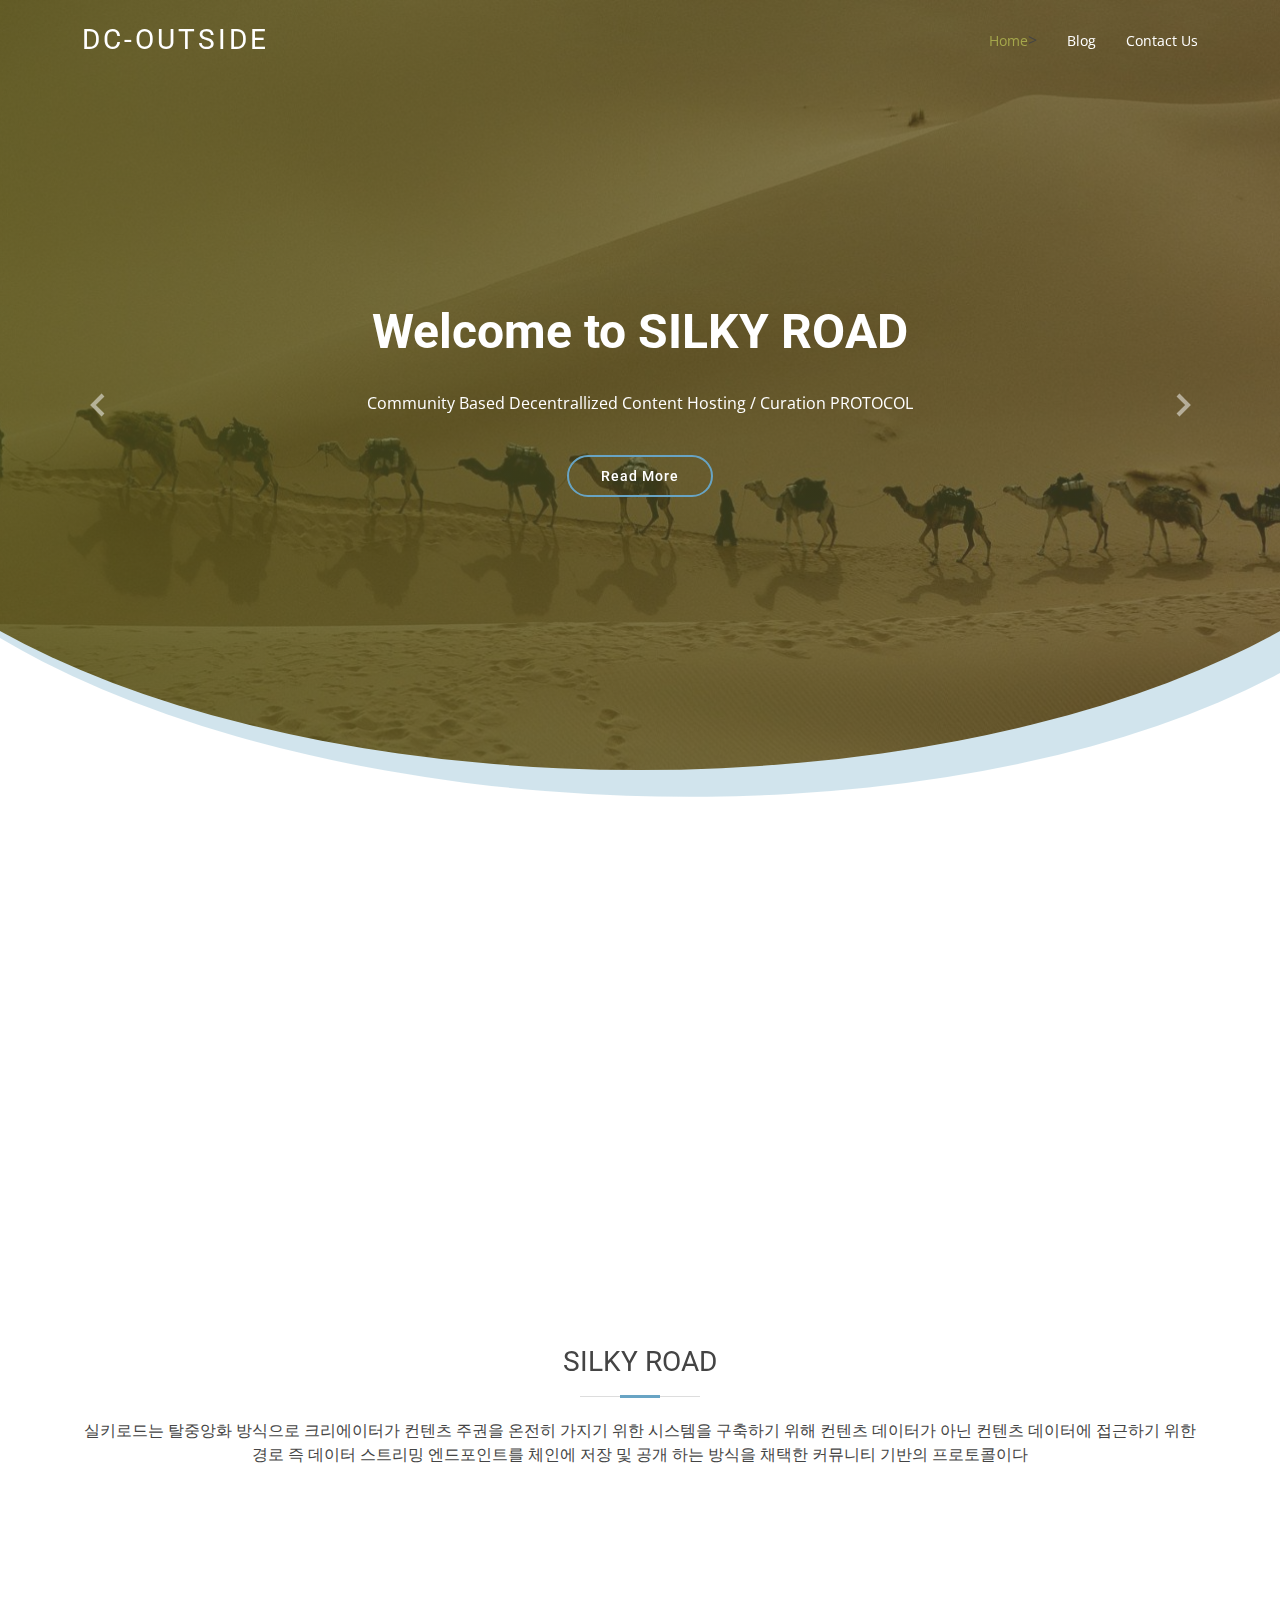
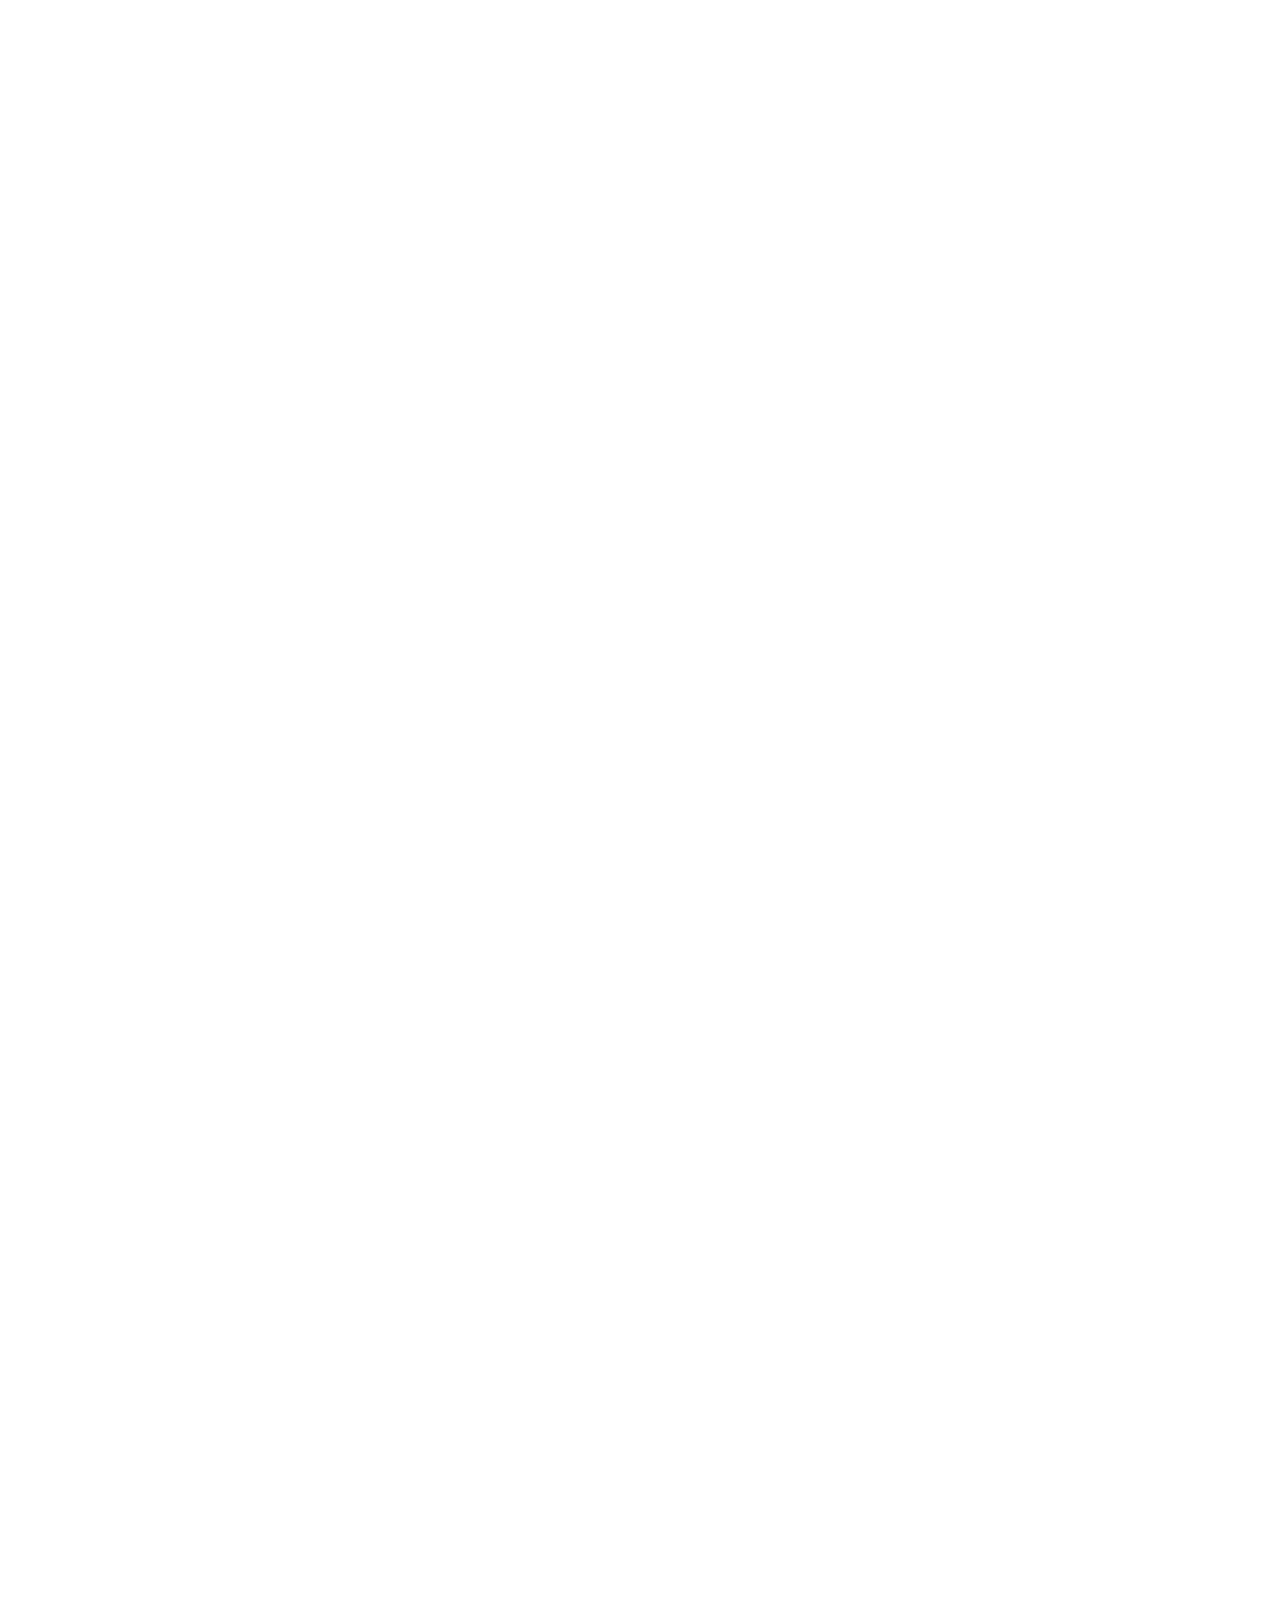
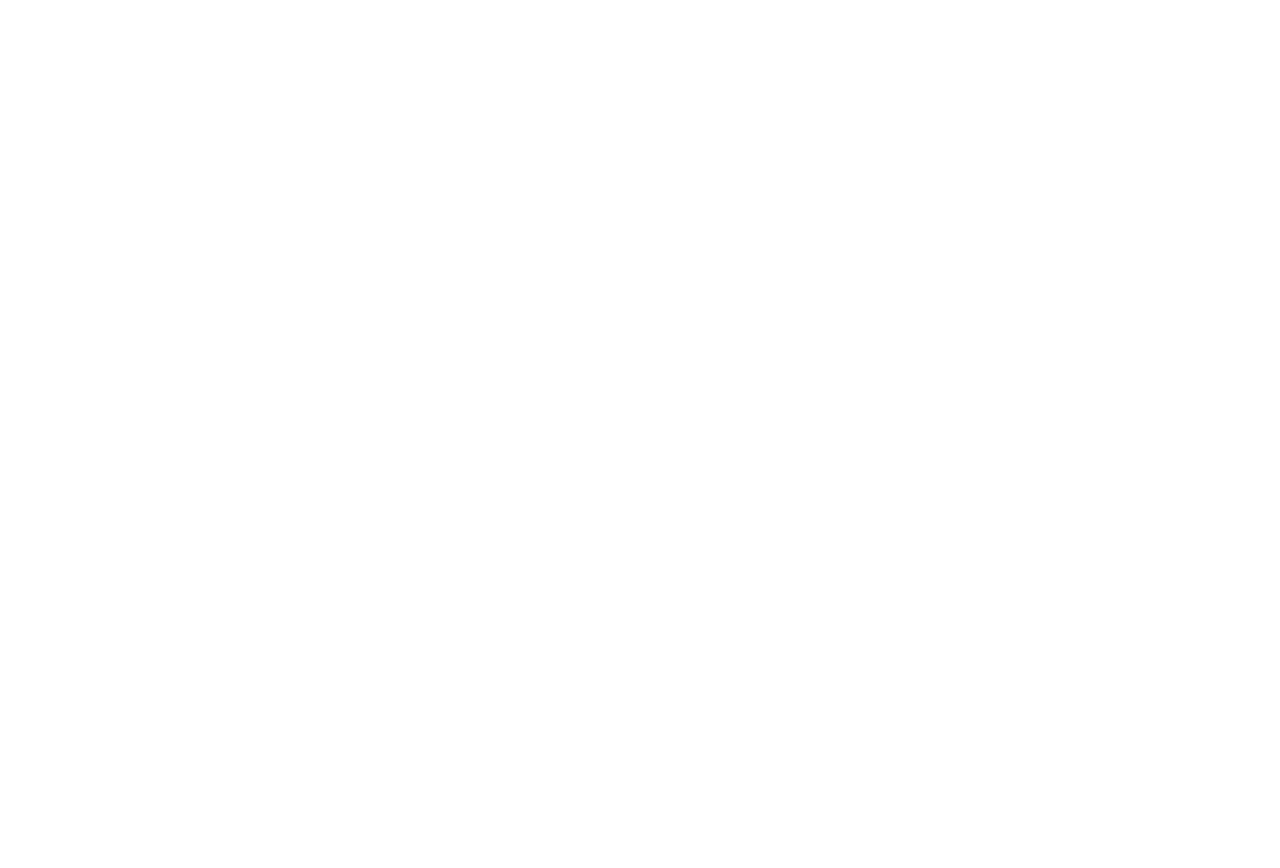
<file: public/index.html>
<!DOCTYPE html>
<html lang="en">
  <head>
    <meta charset="utf-8" />
    <meta content="width=device-width, initial-scale=1.0" name="viewport" />

    <title>Moderna Bootstrap Template - Index</title>
    <meta content="" name="description" />
    <meta content="" name="keywords" />

    <!-- Favicons -->
    <link href="assets/img/favicon.png" rel="icon" />
    <link href="assets/img/apple-touch-icon.png" rel="apple-touch-icon" />

    <!-- Google Fonts -->
    <link
      href="https://fonts.googleapis.com/css?family=Open+Sans:300,300i,400,400i,600,600i,700,700i|Roboto:300,300i,400,400i,500,500i,700,700i&display=swap"
      rel="stylesheet"
    />

    <!-- Vendor CSS Files -->
    <link href="assets/vendor/animate.css/animate.min.css" rel="stylesheet" />
    <link href="assets/vendor/aos/aos.css" rel="stylesheet" />
    <link
      href="assets/vendor/bootstrap/css/bootstrap.min.css"
      rel="stylesheet"
    />
    <link
      href="assets/vendor/bootstrap-icons/bootstrap-icons.css"
      rel="stylesheet"
    />
    <link href="assets/vendor/boxicons/css/boxicons.min.css" rel="stylesheet" />
    <link
      href="assets/vendor/glightbox/css/glightbox.min.css"
      rel="stylesheet"
    />
    <link href="assets/vendor/swiper/swiper-bundle.min.css" rel="stylesheet" />

    <!-- Template Main CSS File -->
    <link href="assets/css/style.css" rel="stylesheet" />

    <!-- =======================================================
  * Template Name: Moderna - v4.3.0
  * Template URL: https://bootstrapmade.com/free-bootstrap-template-corporate-moderna/
  * Author: BootstrapMade.com
  * License: https://bootstrapmade.com/license/
  ======================================================== -->
  </head>

  <body>
    <!-- ======= Header ======= -->
    <header
      id="header"
      class="fixed-top d-flex align-items-center header-transparent"
    >
      <div class="container d-flex justify-content-between align-items-center">
        <div class="logo">
          <h1 class="text-light">
            <a href="index.html"><span>DC-OUTside</span></a>
          </h1>
          <!-- Uncomment below if you prefer to use an image logo -->
          <!-- <a href="index.html"><img src="assets/img/logo.png" alt="" class="img-fluid"></a>-->
        </div>

        <nav id="navbar" class="navbar">
          <ul>
            <li><a class="active" href="index.html">Home</a></li>
        
        >
            <li><a href="blog.html">Blog</a></li>
           
            <li><a href="contact.html">Contact Us</a></li>
          </ul>
          <i class="bi bi-list mobile-nav-toggle"></i>
        </nav>
        <!-- .navbar -->
      </div>
    </header>
    <!-- End Header -->

    <!-- ======= Hero Section ======= -->
    <section id="hero" class="d-flex justify-cntent-center align-items-center">
      <div
        id="heroCarousel"
        class="container carousel carousel-fade"
        data-bs-ride="carousel"
        data-bs-interval="5000"
      >
        <!-- Slide 1 -->
        <div class="carousel-item active">
          <div class="carousel-container">
            <h2 class="animate__animated animate__fadeInDown">
              Welcome to <span>SILKY ROAD</span>
            </h2>
            <p class="animate__animated animate__fadeInUp">
              Community Based Decentrallized Content Hosting / Curation PROTOCOL
            </p>
            <a
              href="https://wooded-termite-881.notion.site/1877bf95a6ef49c38572f92b2a4fa197"
              class="btn-get-started animate__animated animate__fadeInUp"
              >Read More</a
            >
          </div>
        </div>

        <!-- Slide 2 -->
        <div class="carousel-item">
          <div class="carousel-container">
            <h2 class="animate__animated animate__fadeInDown">
              실키로드에 오신것을 환영합니다
            </h2>
            <p class="animate__animated animate__fadeInUp">
             커뮤니티 기반 탈중앙화 구조의 컨텐츠 호스팅 / 큐레이팅 프로토콜
            </p>
            <a
              href="https://wooded-termite-881.notion.site/1877bf95a6ef49c38572f92b2a4fa197"
              class="btn-get-started animate__animated animate__fadeInUp"
              >Read More</a
            >
          </div>
        </div>

       

        <a
          class="carousel-control-prev"
          href="#heroCarousel"
          role="button"
          data-bs-slide="prev"
        >
          <span
            class="carousel-control-prev-icon bx bx-chevron-left"
            aria-hidden="true"
          ></span>
        </a>

        <a
          class="carousel-control-next"
          href="#heroCarousel"
          role="button"
          data-bs-slide="next"
        >
          <span
            class="carousel-control-next-icon bx bx-chevron-right"
            aria-hidden="true"
          ></span>
        </a>
      </div>
    </section>
    <!-- End Hero -->

    <main id="main">
      <!-- ======= Services Section ======= -->
      <section class="services">
        <div class="container">
          <div class="row">
            <div
              class="col-md-6 col-lg-3 d-flex align-items-stretch"
              data-aos="fade-up"
            >
              <div class="icon-box icon-box-pink">
                <div class="icon"><i class="bx bxl-dribbble"></i></div>
                <h4 class="title"><a href="">Self Hosting</a></h4>
                <p class="description">
                  Host your contents streaming endpoint
                </p>
              </div>
            </div>

            <div
              class="col-md-6 col-lg-3 d-flex align-items-stretch"
              data-aos="fade-up"
              data-aos-delay="100"
            >
              <div class="icon-box icon-box-cyan">
                <div class="icon"><i class="bx bx-file"></i></div>
                <h4 class="title"><a href="">Decentrallized</a></h4>
                <p class="description">
                  Don't be Evil <br/>
                  Any one can ask creator to use contents data
                </p>
              </div>
            </div>

            <div
              class="col-md-6 col-lg-3 d-flex align-items-stretch"
              data-aos="fade-up"
              data-aos-delay="200"
            >
              <div class="icon-box icon-box-green">
                <div class="icon"><i class="bx bx-tachometer"></i></div>
                <h4 class="title"><a href="">Token Economy</a></h4>
                <p class="description">
                  Earn incentive by creating, curating, validating
                </p>
              </div>
            </div>

            <div
              class="col-md-6 col-lg-3 d-flex align-items-stretch"
              data-aos="fade-up"
              data-aos-delay="200"
            >
              <div class="icon-box icon-box-blue">
                <div class="icon"><i class="bx bx-world"></i></div>
                <h4 class="title"><a href="">Data Sovereignty</a></h4>
                <p class="description">
                  Your Contents right is yours
                </p>
              </div>
            </div>
          </div>
        </div>
      </section>
      <!-- End Services Section -->


      <!-- ======= Features Section ======= -->
      <section class="features">
        <div class="container">
          <div class="section-title">
            <h2>SILKY ROAD</h2>
            <p>
              실키로드는 탈중앙화 방식으로 크리에이터가 컨텐츠 주권을 온전히 가지기 위한 시스템을 구축하기 위해 컨텐츠 데이터가 아닌 컨텐츠 데이터에 접근하기 위한 경로 즉 데이터 스트리밍 엔드포인트를 체인에 저장 및 공개 하는 방식을 채택한 커뮤니티 기반의 프로토콜이다
            </p>
          </div>

          <div class="row" data-aos="fade-up">
            <div class="col-md-5">
              <img src="assets/img/features-1.svg" class="img-fluid" alt="" />
            </div>
            <div class="col-md-7 pt-4">
              <h3>
                탈중앙화란 무엇인가
              </h3>
              <p class="fst-italic">
                탈중앙화된 시스템이란 중앙화된 시스템처럼 시스템의 전체 상태를 정할 수 있는 하나의 노드가 있는 것이 아니기 때문에 수많은 노드들이 합의를 할 수 있는
 
P2P(Peer-to-Peer) 합의 알고리즘을 필요로 한다. 즉, 어떤 노드 하나를 신뢰할 필요 없이 시스템을 신뢰할 수 있는 점이 탈중앙화 시스템이라고 말할 수 있다.
              </p>
              <ul>
                <li>
                  <i class="bi bi-check"></i> 검열 저항성
                </li>
                <li>
                  <i class="bi bi-check"></i> 컨텐츠 주권
                </li>
              </ul>
            </div>
          </div>

          <div class="row" data-aos="fade-up">
            <div class="col-md-5 order-1 order-md-2">
              <img src="assets/img/features-2.svg" class="img-fluid" alt="" />
            </div>
            <div class="col-md-7 pt-5 order-2 order-md-1">
              <h3>커뮤니티의 역사와 문제점</h3>
              <p class="fst-italic">
                
인터넷이 처음으로 대중화된 시대를 웹 1.0이라 부른다. 이 시기에 웹 상에서의 교류는 주로 유저 개인이 만든 홈페이지에서 이루어졌다. 개인 홈페이지의 포스트에 댓글을 달고, 간략히 만들어진 게시판에 익명으로 글을 써서 의견을 교환하였다. 특정 사이트가 거대 플랫폼화되지는 않았기 때문에 유저들을 얼마든지 대체할 커뮤니티로 이주할 수 있었고, 홈페이지의 주인들도 이를 인지하고 있었기 때문에 댓글과 게시물 삭제 등의 검열이 가능했지만 실제로 실행되는 일은 드물었다.
              </p>
              <p>
                2010년 전후로 스마트폰이 대중화되면서 웹2.0 시대가 시작되었다. 모바일에서 웹 트래픽의 대부분이 일어나게 되면서 모바일에 최적화된 UX를 제공한 기업들이 운영하는 커뮤니티가 급성장하였다. 트위터, 페이스북, 유튜브가 대표적이다. 유저가 기업이 운영하는 해당 커뮤니티들로 급격하게 쏠리면서 웹1.0 시대에 살아남았던 개인 사이트들은 네트워크 효과에 의해 흡수통합되거나 사멸하였다. 그 결과 해당 커뮤니티를 운영하는 빅 테크가 커뮤니티의 병목점에서 편집권을 쥐게 되었다. 이들은 선정성이나 폭력성을 명목으로 검열 권한을 행사한다.
              </p>
            </div>
          </div>

          <div class="row" data-aos="fade-up">
            <div class="col-md-5">
              <img src="assets/img/features-3.svg" class="img-fluid" alt="" />
            </div>
            <div class="col-md-7 pt-5">
              <h3>
               현재 커뮤니티 현황
              </h3>
              <p>
                빅 테크는 주로 AI 를 활용한 추천 알고리즘을 앞세워 편집권을 정당화하고 있다. 그 전까지는 유저의 추천수에 따른 순위 정렬로 게시물이 큐레이팅되었다면, 이제는 AI의 자동화된 큐레이팅이 그 자리를 점차 대체하게 되었다. 유튜브의 메인 피드가 대표적이며, 페이스북/인스타그램 등도 탐색 피드가 점차 성장하고 있다. AI는 유저 입장에서 어떤 의도로 어떤 게시물을 추천할 지 모르는 블랙박스이고, 그 내부 의도는 해당 커뮤니티 플랫폼에 머무르는 시간을 늘려서 광고 수익을 극대화하는 것을 목표로 한다. 코드가 공개되지 않기 때문에 실제로 기업이 특정 의도를 가지고 편집방향을 임의로 조정한다고 하더라도 유저로서는 알 수도, 막을 수도 없다.
              </p>
              <ul>
                <li>
                  <i class="bi bi-check"></i> 유튜브는 주요 플랫폼 중에 가장 검열이 심하며, 유저보다는 광고주에 친화적이다. 광고주들이 기피하는 영상에는 광고 제한(통칭 노란 딱지)을 걸어서 수익 창출을 차단하고 있다. 광고 제한이 걸리더라도 영상을 내리지는 않지만 경제적 유인을 차단하여 사실상 검열수단으로 남용되고 있다.
                </li>
                <li>
                  <i class="bi bi-check"></i> 레딧 운영진은 유저들에게 개입하지 않는 것을 원칙으로 하였으나, 2015년에 서브레딧 폐쇄가 가능함을 알리고, r/fatpeoplehate 서브레딧을 폐쇄한 것으로 중앙화된 검열을 본격적으로 시작하였다. 2020년에는 약관을 개정하여 공식적으로 폭력 선동이나 hate speech가 금지됨을 알리고 2000여개의 서브레딧을 폐쇄하였다.
                </li>
                <li>
                  <i class="bi bi-check"></i> 페이스북의 경우 페이스북 외부 인사들을 초청해 만들어진 검열위원회가 존재한다. 트위터 역시 폭력적인 게시물이나 hate speech의 경우 임의로 삭제될 수 있다.
                </li>
              </ul>
            </div>
          </div>

          <div class="row" data-aos="fade-up">
            <div class="col-md-5 order-1 order-md-2">
              <img src="assets/img/features-4.svg" class="img-fluid" alt="" />
            </div>
            <div class="col-md-7 pt-5 order-2 order-md-1">
              <h3>
               커뮤니티가 지향해야하는 바
              </h3>
              <p class="fst-italic">
                앞서 설명한 바와 같이 블록체인으로부터 파생된 탈중앙화라는 개념은 이제 다양한 분야에서 다양한 뜻으로 사용되고 있다. 하지만 안타깝게도 블록체인을 기반으로 하는 DApp 서비스들은 불가피하게 웹을 인터페이스로 사용하고 있고, 웹의 효율적인 관리를 위해 코어 프로토콜은 탈중앙화 되어 있는 것처럼 보이나, 유저와 직접 상호작용하는 엔드포인트와 실제 백엔드는 중앙화되어 있는 형태를 띈다. 구조적으로 보면 탈중앙화적인 블록체인과 중앙화된 웹서버를 동시에 벡엔드로 사용하므로 매우 기형적이고 비효율적으로 운영되고 있는 것이다.
              </p>
              <p>
                그러므로 블록체인 기반의 DApp이 진정한 탈중앙화를 이루기 위해서는 백엔드 레이어에서도 탈중앙화적으로 운영되어야 할 필요가 있다. 예를 들어 커뮤니티 시스템 같은 경우, 컨텐츠 제작자인 크리에이터가 자신이 만든 컨텐츠의 주권을 오롯이 갖기 위해서는 각자가 자기 주도적으로 자신의 컨텐츠를 호스팅을 할 필요가 있고, 컨텐츠를 실제로 보여주는 큐레이터 역시 플랫폼의 한 주체가 임의적으로 선별한 컨텐츠만 보여주는 것이 아니라, 다양한 큐레이터들이 존재해야 하며, 각자의 자율적인 알고리즘을 통해 큐레이팅을 할 필요가 있다.
              </p>
            </div>
          </div>
        </div>
      </section>
      <!-- End Features Section -->
    </main>
    <!-- End #main -->

    <!-- ======= Footer ======= -->
    <footer
      id="footer"
      data-aos="fade-up"
      data-aos-easing="ease-in-out"
      data-aos-duration="500"
    >
     

      <div class="footer-top">
        <div class="container">
          <div class="row">
            

            

            <div class="col-lg-3 col-md-6 footer-contact">
              <h4>Contact Us</h4>
              <p>
                <strong>장 기 덕<br /></strong>
                <strong>Phone:</strong> +82 10 3020 1656<br />
                <strong>Email:</strong> ziinxed@gmail.com<br /><br />
              <strong>남 창 우<br /></strong>
                <strong>Phone:</strong> +82 10 3020 1656<br />
                <strong>Email:</strong> ziinxed@gmail.com<br />
              </p>
            </div>

            <div class="col-lg-3 col-md-6 footer-info">
              <h3>About Silk Road</h3>
              <p>
                중앙화 방식으로 크리에이터가 컨텐츠 주권을 온전히 가지기 위한 시스템을 구축하기 위해 컨텐츠 데이터가 아닌 컨텐츠 데이터에 접근하기 위한 경로 즉 데이터 스트리밍 엔드 포인트를 체인에 저장 및 공개하는 방식을 채택한 커뮤니티 기반의 프로토콜
              </p>
              <div class="social-links mt-3">
                <a href="#" class="twitter"><i class="bx bxl-twitter"></i></a>
                <a href="#" class="facebook"><i class="bx bxl-facebook"></i></a>
                <a href="#" class="instagram"
                  ><i class="bx bxl-instagram"></i
                ></a>
                <a href="#" class="linkedin"><i class="bx bxl-linkedin"></i></a>
              </div>
            </div>
          </div>
        </div>
      </div>

      <div class="container">
       
        <div class="credits">
          <!-- All the links in the footer should remain intact. -->
          <!-- You can delete the links only if you purchased the pro version. -->
          <!-- Licensing information: https://bootstrapmade.com/license/ -->
          <!-- Purchase the pro version with working PHP/AJAX contact form: https://bootstrapmade.com/free-bootstrap-template-corporate-moderna/ -->
          블록체인은 <a href="https://medium.com/decipher-media">Decipher</a>
        </div>
      </div>
    </footer>
    <!-- End Footer -->

    <a
      href="#"
      class="back-to-top d-flex align-items-center justify-content-center"
      ><i class="bi bi-arrow-up-short"></i
    ></a>

    <!-- Vendor JS Files -->
    <script src="assets/vendor/aos/aos.js"></script>
    <script src="assets/vendor/bootstrap/js/bootstrap.bundle.min.js"></script>
    <script src="assets/vendor/glightbox/js/glightbox.min.js"></script>
    <script src="assets/vendor/isotope-layout/isotope.pkgd.min.js"></script>
    <script src="assets/vendor/php-email-form/validate.js"></script>
    <script src="assets/vendor/purecounter/purecounter.js"></script>
    <script src="assets/vendor/swiper/swiper-bundle.min.js"></script>
    <script src="assets/vendor/waypoints/noframework.waypoints.js"></script>

    <!-- Template Main JS File -->
    <script src="assets/js/main.js"></script>
  </body>
</html>
</file>
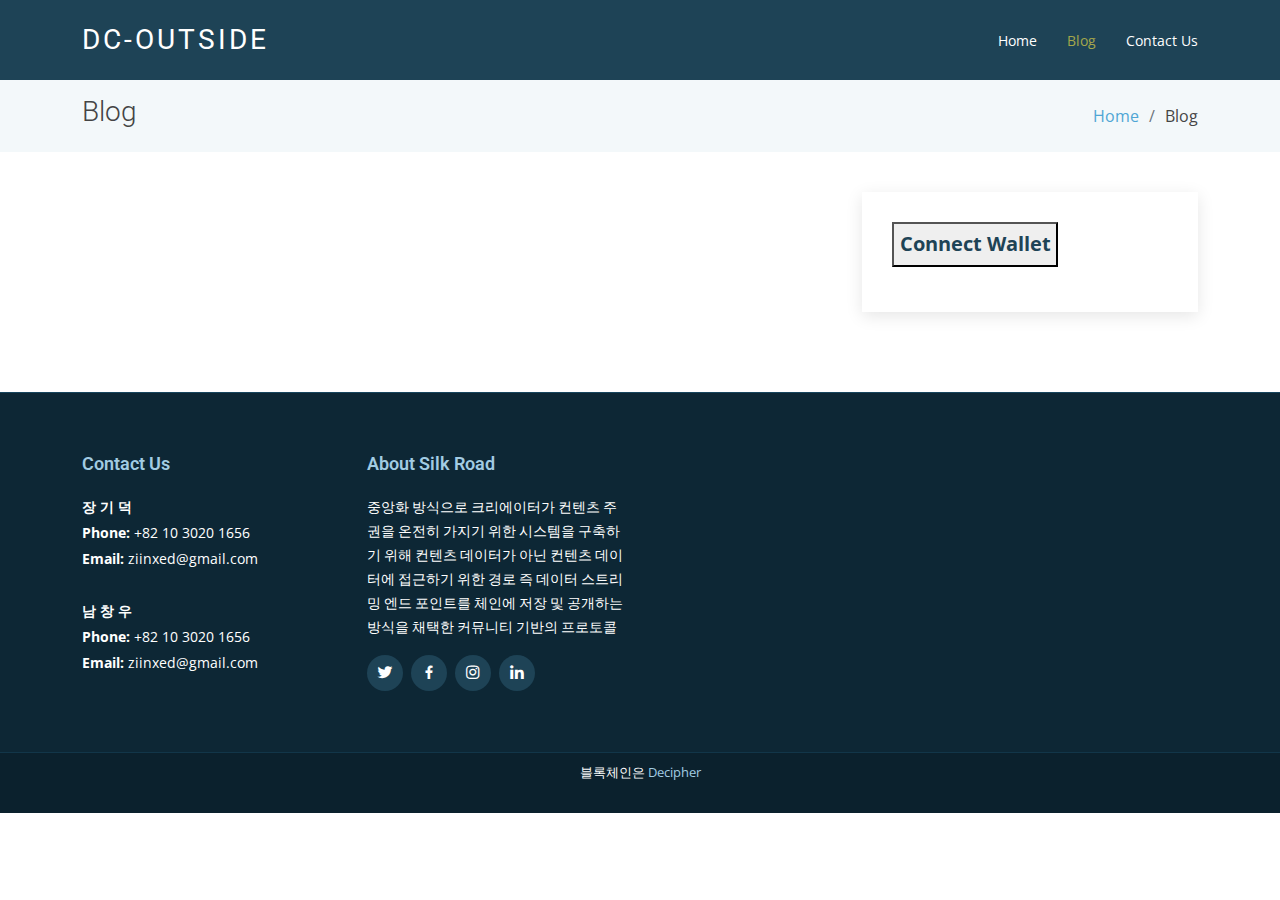
<file: public/blog.html>
<!DOCTYPE html>
<html lang="en">
  <head>
    <meta charset="utf-8" />
    <meta content="width=device-width, initial-scale=1.0" name="viewport" />

    <title>Blog - Moderna Bootstrap Template</title>
    <meta content="" name="description" />
    <meta content="" name="keywords" />

    <!-- Favicons -->
    <link href="assets/img/favicon.png" rel="icon" />
    <link href="assets/img/apple-touch-icon.png" rel="apple-touch-icon" />

    <!-- Google Fonts -->
    <link
      href="https://fonts.googleapis.com/css?family=Open+Sans:300,300i,400,400i,600,600i,700,700i|Roboto:300,300i,400,400i,500,500i,700,700i&display=swap"
      rel="stylesheet"
    />

    <!-- Vendor CSS Files -->
    <link href="assets/vendor/animate.css/animate.min.css" rel="stylesheet" />
    <link href="assets/vendor/aos/aos.css" rel="stylesheet" />
    <link
      href="assets/vendor/bootstrap/css/bootstrap.min.css"
      rel="stylesheet"
    />
    <link
      href="assets/vendor/bootstrap-icons/bootstrap-icons.css"
      rel="stylesheet"
    />
    <link href="assets/vendor/boxicons/css/boxicons.min.css" rel="stylesheet" />
    <link
      href="assets/vendor/glightbox/css/glightbox.min.css"
      rel="stylesheet"
    />
    <link href="assets/vendor/swiper/swiper-bundle.min.css" rel="stylesheet" />

    <!-- Template Main CSS File -->
    <link href="assets/css/style.css" rel="stylesheet" />

    <!-- =======================================================
  * Template Name: Moderna - v4.3.0
  * Template URL: https://bootstrapmade.com/free-bootstrap-template-corporate-moderna/
  * Author: BootstrapMade.com
  * License: https://bootstrapmade.com/license/
  ======================================================== -->
  </head>

  <body>
    <div id = "blog-many"> <!-- ======= Header ======= -->
    <header id="header" class="fixed-top d-flex align-items-center">
      <div class="container d-flex justify-content-between align-items-center">
        <div class="logo">
          <h1 class="text-light">
            <a href="index.html"><span>DC-OUTside</span></a>
          </h1>
          <!-- Uncomment below if you prefer to use an image logo -->
          <!-- <a href="index.html"><img src="assets/img/logo.png" alt="" class="img-fluid"></a>-->
        </div>

        <nav id="navbar" class="navbar">
          <ul>
            <li><a class="" href="index.html">Home</a></li>
    
            <li><a class="active" href="blog.html">Blog</a></li>
            <li><a href="contact.html">Contact Us</a></li>
          </ul>
          <i class="bi bi-list mobile-nav-toggle"></i>
        </nav>
        <!-- .navbar -->
      </div>
    </header>
    <!-- End Header -->

    <main id="main">
      <!-- ======= Blog Section ======= -->
      <section class="breadcrumbs">
        <div class="container">
          <div class="d-flex justify-content-between align-items-center">
            <h2>Blog</h2>

            <ol>
              <li><a href="index.html">Home</a></li>
              <li>Blog</li>
            </ol>
          </div>
        </div>
      </section>
      <!-- End Blog Section -->

      <!-- ======= Blog Section ======= -->
      <section id="blog" class="blog">
        <div class="container" data-aos="fade-up">
          <div class="row">
            <div class="col-lg-8 entries" id="articleList">
                          

             
              <!-- End blog entry -->

              <div class="blog-pagination">
                
              </div>
            </div>
            <!-- End blog entries list -->

               <div class="col-lg-4">
              <div class="sidebar">
                <button class="sidebar-title enableEthereumButton" style="display: block; padding: 2% 2%">Connect Wallet</button>
                <button class="sidebar-title" id="addArticle" style="display: block; padding: 2% 2%" hidden>Add Article</button>
                <div id="getToken" hidden>
                  <h6 class="sidebar-item categories">get Token</h6>
                <div class="sidebar-item search-form">
                  
                    <input type="text" placeholder="endpoint" id = "endpoint"/>
                    <button type="submit" id = "endpointButton" disabled>send</button>
                  
                </div></div>
               <div hidden  id="getArticle"><h6 class="sidebar-item categories">get Content</h6>
                <div class="sidebar-item search-form">
                  
                    <input type="text" placeholder="token here" id = "token" />
                    <button  type="submit" id = "tokenButton">send</button>
                
                </div></div>
                
               
              <!-- End sidebar -->
            </div>
            <!-- End blog sidebar -->

          </div>
        </div>
      </section>
      <!-- End Blog Section -->
    </main>
    <!-- End #main -->

 <!-- ======= Footer ======= -->
    <footer
      id="footer"
      data-aos="fade-up"
      data-aos-easing="ease-in-out"
      data-aos-duration="500"
    >
     

      <div class="footer-top">
        <div class="container">
          <div class="row">
            

            

            <div class="col-lg-3 col-md-6 footer-contact">
              <h4>Contact Us</h4>
              <p>
                <strong>장 기 덕<br /></strong>
                <strong>Phone:</strong> +82 10 3020 1656<br />
                <strong>Email:</strong> ziinxed@gmail.com<br /><br />
              <strong>남 창 우<br /></strong>
                <strong>Phone:</strong> +82 10 3020 1656<br />
                <strong>Email:</strong> ziinxed@gmail.com<br />
              </p>
            </div>

            <div class="col-lg-3 col-md-6 footer-info">
              <h3>About Silk Road</h3>
              <p>
                중앙화 방식으로 크리에이터가 컨텐츠 주권을 온전히 가지기 위한 시스템을 구축하기 위해 컨텐츠 데이터가 아닌 컨텐츠 데이터에 접근하기 위한 경로 즉 데이터 스트리밍 엔드 포인트를 체인에 저장 및 공개하는 방식을 채택한 커뮤니티 기반의 프로토콜
              </p>
              <div class="social-links mt-3">
                <a href="#" class="twitter"><i class="bx bxl-twitter"></i></a>
                <a href="#" class="facebook"><i class="bx bxl-facebook"></i></a>
                <a href="#" class="instagram"
                  ><i class="bx bxl-instagram"></i
                ></a>
                <a href="#" class="linkedin"><i class="bx bxl-linkedin"></i></a>
              </div>
            </div>
          </div>
        </div>
      </div>

      <div class="container">
       
        <div class="credits">
          <!-- All the links in the footer should remain intact. -->
          <!-- You can delete the links only if you purchased the pro version. -->
          <!-- Licensing information: https://bootstrapmade.com/license/ -->
          <!-- Purchase the pro version with working PHP/AJAX contact form: https://bootstrapmade.com/free-bootstrap-template-corporate-moderna/ -->
          블록체인은 <a href="https://medium.com/decipher-media">Decipher</a>
        </div>
      </div>
    </footer>
    <!-- End Footer --></div>











    <div id = "blog-single" hidden>
        <!-- ======= Header ======= -->
    <header id="header" class="fixed-top d-flex align-items-center">
      <div class="container d-flex justify-content-between align-items-center">
        <div class="logo">
          <h1 class="text-light">
            <a href="index.html"><span>Moderna</span></a>
          </h1>
          <!-- Uncomment below if you prefer to use an image logo -->
          <!-- <a href="index.html"><img src="assets/img/logo.png" alt="" class="img-fluid"></a>-->
        </div>

        <nav id="navbar" class="navbar">
          <ul>
            <li><a class="" href="index.html">Home</a></li>
            <li><a href="about.html">About</a></li>
            <li><a href="team.html">Team</a></li>
            <li><a class="active" href="blog.html">Blog</a></li>
            <li><a href="contact.html">Contact Us</a></li>
          </ul>
          <i class="bi bi-list mobile-nav-toggle"></i>
        </nav>
        <!-- .navbar -->
      </div>
    </header>
    <!-- End Header -->

    <main id="main">
      <!-- ======= Blog Section ======= -->
      <section class="breadcrumbs">
        <div class="container">
          <div class="d-flex justify-content-between align-items-center">
            <h2>Blog</h2>

            <ol>
              <li><a href="index.html">Home</a></li>
              <li><a href = "#" id="backtoblog">Blog</a></li>
            </ol>
          </div>
        </div>
      </section>
      <!-- End Blog Section -->

      <!-- ======= Blog Single Section ======= -->
      <section id="blog" class="blog">
        <div class="container" data-aos="fade-up">
          <div class="row">
            <div class="col-12 entries" id = "articleDetailList">
            
              <article class="entry entry-single" id = "articleDetail" hidden>
              
              </article>
              <!-- End blog entry -->

         
            </div>
            <!-- End blog entries list -->

            
          </div>
        </div>
      </section>
      <!-- End Blog Single Section -->
    </main>
    <!-- End #main -->

     <!-- ======= Footer ======= -->
    <footer
      id="footer"
      data-aos="fade-up"
      data-aos-easing="ease-in-out"
      data-aos-duration="500"
    >
     

      <div class="footer-top">
        <div class="container">
          <div class="row">
            

            

            <div class="col-lg-3 col-md-6 footer-contact">
              <h4>Contact Us</h4>
              <p>
                <strong>장 기 덕<br /></strong>
                <strong>Phone:</strong> +82 10 3020 1656<br />
                <strong>Email:</strong> ziinxed@gmail.com<br /><br />
              <strong>남 창 우<br /></strong>
                <strong>Phone:</strong> +82 10 3020 1656<br />
                <strong>Email:</strong> ziinxed@gmail.com<br />
              </p>
            </div>

            <div class="col-lg-3 col-md-6 footer-info">
              <h3>About Silk Road</h3>
              <p>
                중앙화 방식으로 크리에이터가 컨텐츠 주권을 온전히 가지기 위한 시스템을 구축하기 위해 컨텐츠 데이터가 아닌 컨텐츠 데이터에 접근하기 위한 경로 즉 데이터 스트리밍 엔드 포인트를 체인에 저장 및 공개하는 방식을 채택한 커뮤니티 기반의 프로토콜
              </p>
              <div class="social-links mt-3">
                <a href="#" class="twitter"><i class="bx bxl-twitter"></i></a>
                <a href="#" class="facebook"><i class="bx bxl-facebook"></i></a>
                <a href="#" class="instagram"
                  ><i class="bx bxl-instagram"></i
                ></a>
                <a href="#" class="linkedin"><i class="bx bxl-linkedin"></i></a>
              </div>
            </div>
          </div>
        </div>
      </div>

      <div class="container">
       
        <div class="credits">
          <!-- All the links in the footer should remain intact. -->
          <!-- You can delete the links only if you purchased the pro version. -->
          <!-- Licensing information: https://bootstrapmade.com/license/ -->
          <!-- Purchase the pro version with working PHP/AJAX contact form: https://bootstrapmade.com/free-bootstrap-template-corporate-moderna/ -->
          블록체인은 <a href="https://medium.com/decipher-media">Decipher</a>
        </div>
      </div>
    </footer>
    <!-- End Footer -->
    </div>


   

    <a
      href="#"
      class="back-to-top d-flex align-items-center justify-content-center"
      ><i class="bi bi-arrow-up-short"></i
    ></a>

    <!-- Vendor JS Files -->
    <script src="assets/vendor/aos/aos.js"></script>
    <script src="assets/vendor/bootstrap/js/bootstrap.bundle.min.js"></script>
    <script src="assets/vendor/glightbox/js/glightbox.min.js"></script>
    <script src="assets/vendor/isotope-layout/isotope.pkgd.min.js"></script>
    <script src="assets/vendor/php-email-form/validate.js"></script>
    <script src="assets/vendor/purecounter/purecounter.js"></script>
    <script src="assets/vendor/swiper/swiper-bundle.min.js"></script>
    <script src="assets/vendor/waypoints/noframework.waypoints.js"></script>

    <!-- Template Main JS File -->
    <script src="assets/js/main.js"></script>

    <!-- Create Article JS File -->
    <script src="assets/js/article.js"></script>
  </body>
</html>
</file>
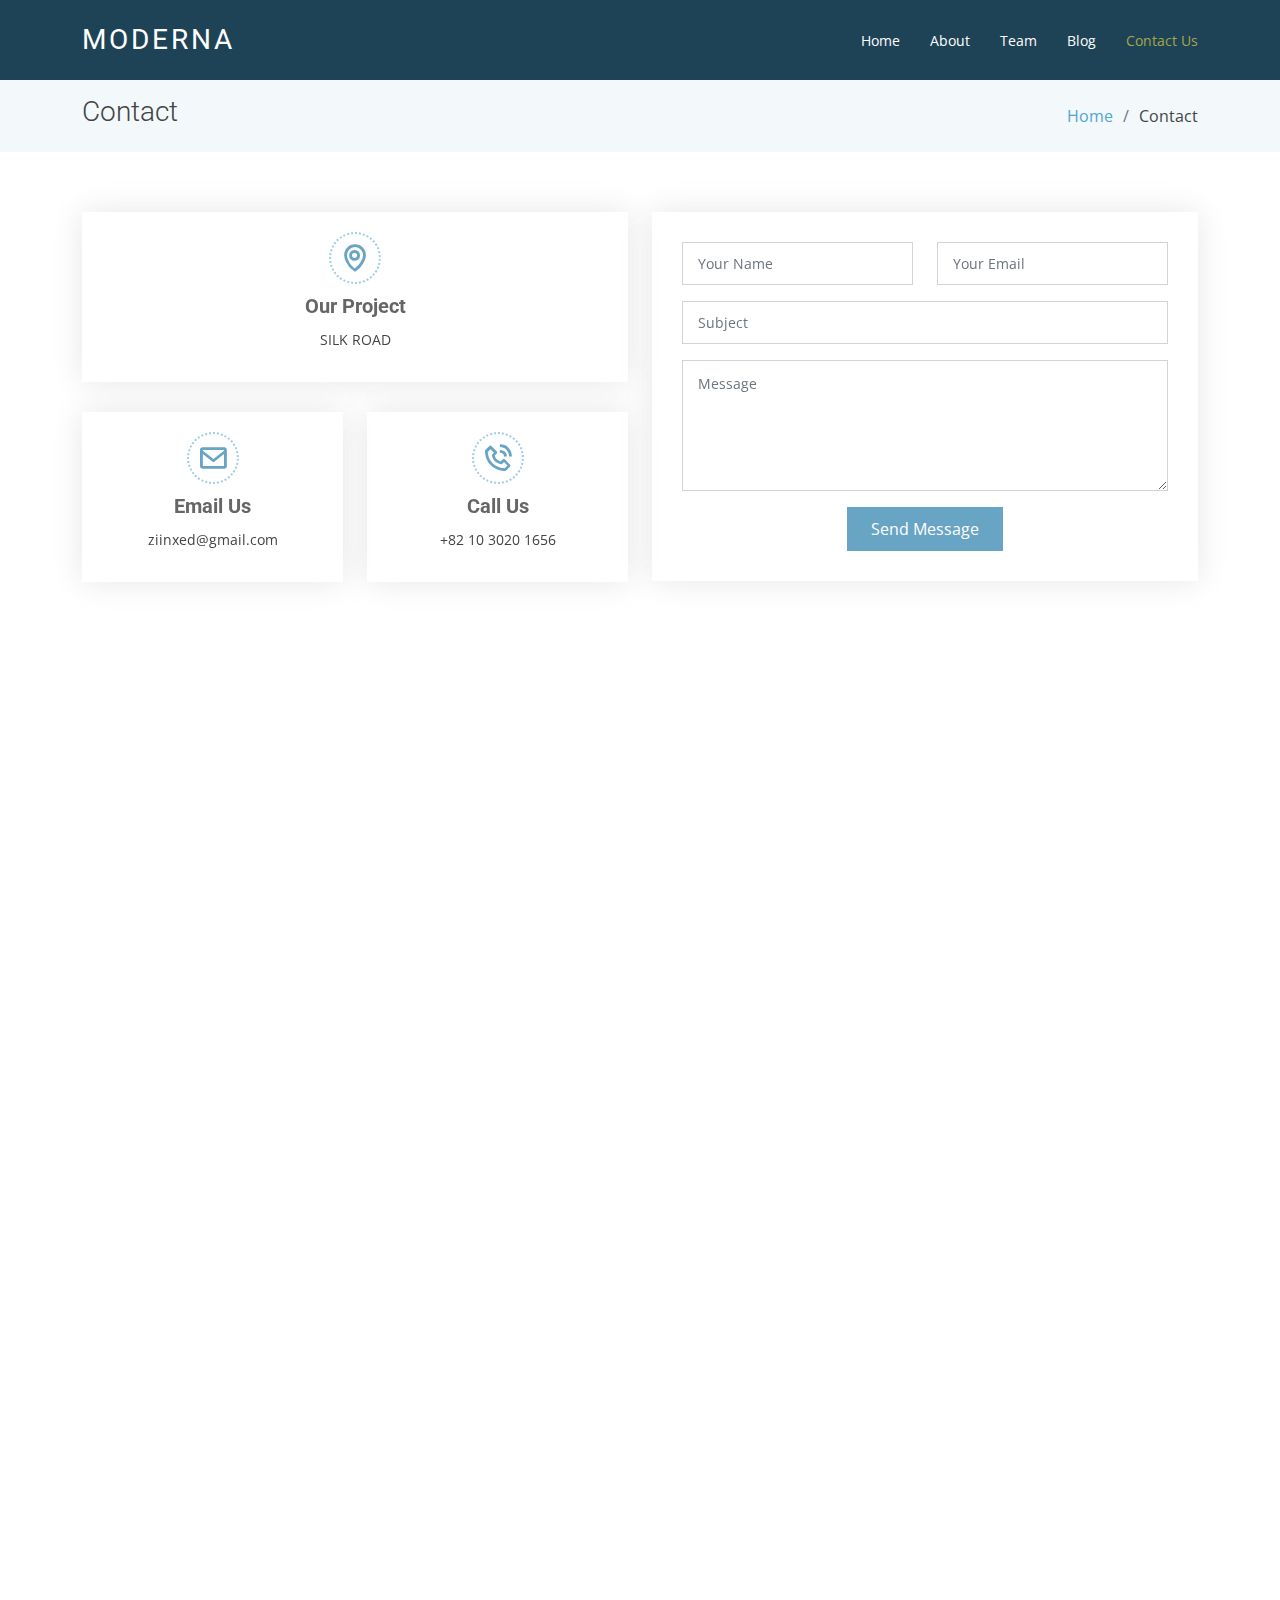
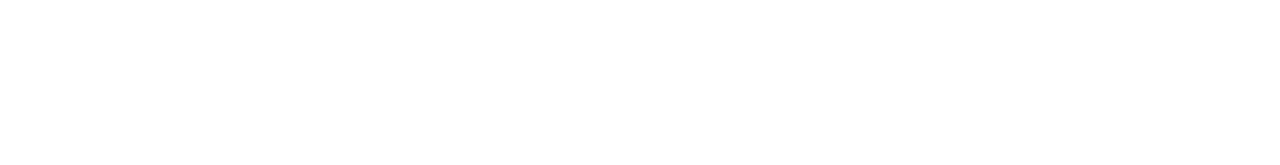
<file: public/contact.html>
<!DOCTYPE html>
<html lang="en">
  <head>
    <meta charset="utf-8" />
    <meta content="width=device-width, initial-scale=1.0" name="viewport" />

    <title>Contact - Moderna Bootstrap Template</title>
    <meta content="" name="description" />
    <meta content="" name="keywords" />

    <!-- Favicons -->
    <link href="assets/img/favicon.png" rel="icon" />
    <link href="assets/img/apple-touch-icon.png" rel="apple-touch-icon" />

    <!-- Google Fonts -->
    <link
      href="https://fonts.googleapis.com/css?family=Open+Sans:300,300i,400,400i,600,600i,700,700i|Roboto:300,300i,400,400i,500,500i,700,700i&display=swap"
      rel="stylesheet"
    />

    <!-- Vendor CSS Files -->
    <link href="assets/vendor/animate.css/animate.min.css" rel="stylesheet" />
    <link href="assets/vendor/aos/aos.css" rel="stylesheet" />
    <link
      href="assets/vendor/bootstrap/css/bootstrap.min.css"
      rel="stylesheet"
    />
    <link
      href="assets/vendor/bootstrap-icons/bootstrap-icons.css"
      rel="stylesheet"
    />
    <link href="assets/vendor/boxicons/css/boxicons.min.css" rel="stylesheet" />
    <link
      href="assets/vendor/glightbox/css/glightbox.min.css"
      rel="stylesheet"
    />
    <link href="assets/vendor/swiper/swiper-bundle.min.css" rel="stylesheet" />

    <!-- Template Main CSS File -->
    <link href="assets/css/style.css" rel="stylesheet" />

    <!-- =======================================================
  * Template Name: Moderna - v4.3.0
  * Template URL: https://bootstrapmade.com/free-bootstrap-template-corporate-moderna/
  * Author: BootstrapMade.com
  * License: https://bootstrapmade.com/license/
  ======================================================== -->
  </head>

  <body>
    <!-- ======= Header ======= -->
    <header id="header" class="fixed-top d-flex align-items-center">
      <div class="container d-flex justify-content-between align-items-center">
        <div class="logo">
          <h1 class="text-light">
            <a href="index.html"><span>Moderna</span></a>
          </h1>
          <!-- Uncomment below if you prefer to use an image logo -->
          <!-- <a href="index.html"><img src="assets/img/logo.png" alt="" class="img-fluid"></a>-->
        </div>

        <nav id="navbar" class="navbar">
          <ul>
            <li><a class="" href="index.html">Home</a></li>
            <li><a href="about.html">About</a></li>
            <li><a href="team.html">Team</a></li>
            <li><a href="blog.html">Blog</a></li>
            <li><a class="active" href="contact.html">Contact Us</a></li>
          </ul>
          <i class="bi bi-list mobile-nav-toggle"></i>
        </nav>
        <!-- .navbar -->
      </div>
    </header>
    <!-- End Header -->

    <main id="main">
      <!-- ======= Contact Section ======= -->
      <section class="breadcrumbs">
        <div class="container">
          <div class="d-flex justify-content-between align-items-center">
            <h2>Contact</h2>
            <ol>
              <li><a href="index.html">Home</a></li>
              <li>Contact</li>
            </ol>
          </div>
        </div>
      </section>
      <!-- End Contact Section -->

      <!-- ======= Contact Section ======= -->
      <section
        class="contact"
        data-aos="fade-up"
        data-aos-easing="ease-in-out"
        data-aos-duration="500"
      >
        <div class="container">
          <div class="row">
            <div class="col-lg-6">
              <div class="row">
                <div class="col-md-12">
                  <div class="info-box">
                    <i class="bx bx-map"></i>
                    <h3>Our Project</h3>
                    <p>SILK ROAD</p>
                  </div>
                </div>
                <div class="col-md-6">
                  <div class="info-box">
                    <i class="bx bx-envelope"></i>
                    <h3>Email Us</h3>
                    <p>ziinxed@gmail.com</p>
                  </div>
                </div>
                <div class="col-md-6">
                  <div class="info-box">
                    <i class="bx bx-phone-call"></i>
                    <h3>Call Us</h3>
                    <p>+82 10 3020 1656</p>
                  </div>
                </div>
              </div>
            </div>

            <div class="col-lg-6">
              <form
                action="forms/contact.php"
                method="post"
                role="form"
                class="php-email-form"
              >
                <div class="row">
                  <div class="col-md-6 form-group">
                    <input
                      type="text"
                      name="name"
                      class="form-control"
                      id="name"
                      placeholder="Your Name"
                      required
                    />
                  </div>
                  <div class="col-md-6 form-group mt-3 mt-md-0">
                    <input
                      type="email"
                      class="form-control"
                      name="email"
                      id="email"
                      placeholder="Your Email"
                      required
                    />
                  </div>
                </div>
                <div class="form-group mt-3">
                  <input
                    type="text"
                    class="form-control"
                    name="subject"
                    id="subject"
                    placeholder="Subject"
                    required
                  />
                </div>
                <div class="form-group mt-3">
                  <textarea
                    class="form-control"
                    name="message"
                    rows="5"
                    placeholder="Message"
                    required
                  ></textarea>
                </div>
                <div class="my-3">
                  <div class="loading">Loading</div>
                  <div class="error-message"></div>
                  <div class="sent-message">
                    Your message has been sent. Thank you!
                  </div>
                </div>
                <div class="text-center">
                  <button type="submit">Send Message</button>
                </div>
              </form>
            </div>
          </div>
        </div>
      </section>
      <!-- End Contact Section -->

      <!-- ======= Map Section ======= -->
      <section class="map mt-2">
        <div class="container-fluid p-0">
          <iframe
            src="https://www.google.com/maps/embed?pb=!1m18!1m12!1m3!1d3024.2219901290355!2d-74.00369368400567!3d40.71312937933185!2m3!1f0!2f0!3f0!3m2!1i1024!2i768!4f13.1!3m3!1m2!1s0x89c25a23e28c1191%3A0x49f75d3281df052a!2s150%20Park%20Row%2C%20New%20York%2C%20NY%2010007%2C%20USA!5e0!3m2!1sen!2sbg!4v1579767901424!5m2!1sen!2sbg"
            frameborder="0"
            style="border: 0"
            allowfullscreen=""
          ></iframe>
        </div>
      </section>
      <!-- End Map Section -->
    </main>
    <!-- End #main -->

    <!-- ======= Footer ======= -->
    <footer
      id="footer"
      data-aos="fade-up"
      data-aos-easing="ease-in-out"
      data-aos-duration="500"
    >
      <div class="footer-newsletter">
        <div class="container">
          <div class="row">
            <div class="col-lg-6">
              <h4>Our Newsletter</h4>
              <p>
                Tamen quem nulla quae legam multos aute sint culpa legam noster
                magna
              </p>
            </div>
            <div class="col-lg-6">
              <form action="" method="post">
                <input type="email" name="email" /><input
                  type="submit"
                  value="Subscribe"
                />
              </form>
            </div>
          </div>
        </div>
      </div>

      <div class="footer-top">
        <div class="container">
          <div class="row">
            <div class="col-lg-3 col-md-6 footer-links">
              <h4>Useful Links</h4>
              <ul>
                <li>
                  <i class="bx bx-chevron-right"></i> <a href="#">Home</a>
                </li>
                <li>
                  <i class="bx bx-chevron-right"></i> <a href="#">About us</a>
                </li>
                <li>
                  <i class="bx bx-chevron-right"></i> <a href="#">Services</a>
                </li>
                <li>
                  <i class="bx bx-chevron-right"></i>
                  <a href="#">Terms of service</a>
                </li>
                <li>
                  <i class="bx bx-chevron-right"></i>
                  <a href="#">Privacy policy</a>
                </li>
              </ul>
            </div>

            <div class="col-lg-3 col-md-6 footer-links">
              <h4>Our Services</h4>
              <ul>
                <li>
                  <i class="bx bx-chevron-right"></i> <a href="#">Web Design</a>
                </li>
                <li>
                  <i class="bx bx-chevron-right"></i>
                  <a href="#">Web Development</a>
                </li>
                <li>
                  <i class="bx bx-chevron-right"></i>
                  <a href="#">Product Management</a>
                </li>
                <li>
                  <i class="bx bx-chevron-right"></i> <a href="#">Marketing</a>
                </li>
                <li>
                  <i class="bx bx-chevron-right"></i>
                  <a href="#">Graphic Design</a>
                </li>
              </ul>
            </div>

            <div class="col-lg-3 col-md-6 footer-contact">
              <h4>Contact Us</h4>
              <p>
                A108 Adam Street <br />
                New York, NY 535022<br />
                United States <br /><br />
                <strong>Phone:</strong> +1 5589 55488 55<br />
                <strong>Email:</strong> info@example.com<br />
              </p>
            </div>

            <div class="col-lg-3 col-md-6 footer-info">
              <h3>About Moderna</h3>
              <p>
                Cras fermentum odio eu feugiat lide par naso tierra. Justo eget
                nada terra videa magna derita valies darta donna mare fermentum
                iaculis eu non diam phasellus.
              </p>
              <div class="social-links mt-3">
                <a href="#" class="twitter"><i class="bx bxl-twitter"></i></a>
                <a href="#" class="facebook"><i class="bx bxl-facebook"></i></a>
                <a href="#" class="instagram"
                  ><i class="bx bxl-instagram"></i
                ></a>
                <a href="#" class="linkedin"><i class="bx bxl-linkedin"></i></a>
              </div>
            </div>
          </div>
        </div>
      </div>

      <div class="container">
        <div class="copyright">
          &copy; Copyright <strong><span>Moderna</span></strong
          >. All Rights Reserved
        </div>
        <div class="credits">
          <!-- All the links in the footer should remain intact. -->
          <!-- You can delete the links only if you purchased the pro version. -->
          <!-- Licensing information: https://bootstrapmade.com/license/ -->
          <!-- Purchase the pro version with working PHP/AJAX contact form: https://bootstrapmade.com/free-bootstrap-template-corporate-moderna/ -->
          Designed by <a href="https://bootstrapmade.com/">BootstrapMade</a>
        </div>
      </div>
    </footer>
    <!-- End Footer -->

    <a
      href="#"
      class="back-to-top d-flex align-items-center justify-content-center"
      ><i class="bi bi-arrow-up-short"></i
    ></a>

    <!-- Vendor JS Files -->
    <script src="assets/vendor/aos/aos.js"></script>
    <script src="assets/vendor/bootstrap/js/bootstrap.bundle.min.js"></script>
    <script src="assets/vendor/glightbox/js/glightbox.min.js"></script>
    <script src="assets/vendor/isotope-layout/isotope.pkgd.min.js"></script>
    <script src="assets/vendor/php-email-form/validate.js"></script>
    <script src="assets/vendor/purecounter/purecounter.js"></script>
    <script src="assets/vendor/swiper/swiper-bundle.min.js"></script>
    <script src="assets/vendor/waypoints/noframework.waypoints.js"></script>

    <!-- Template Main JS File -->
    <script src="assets/js/main.js"></script>
  </body>
</html>
</file>
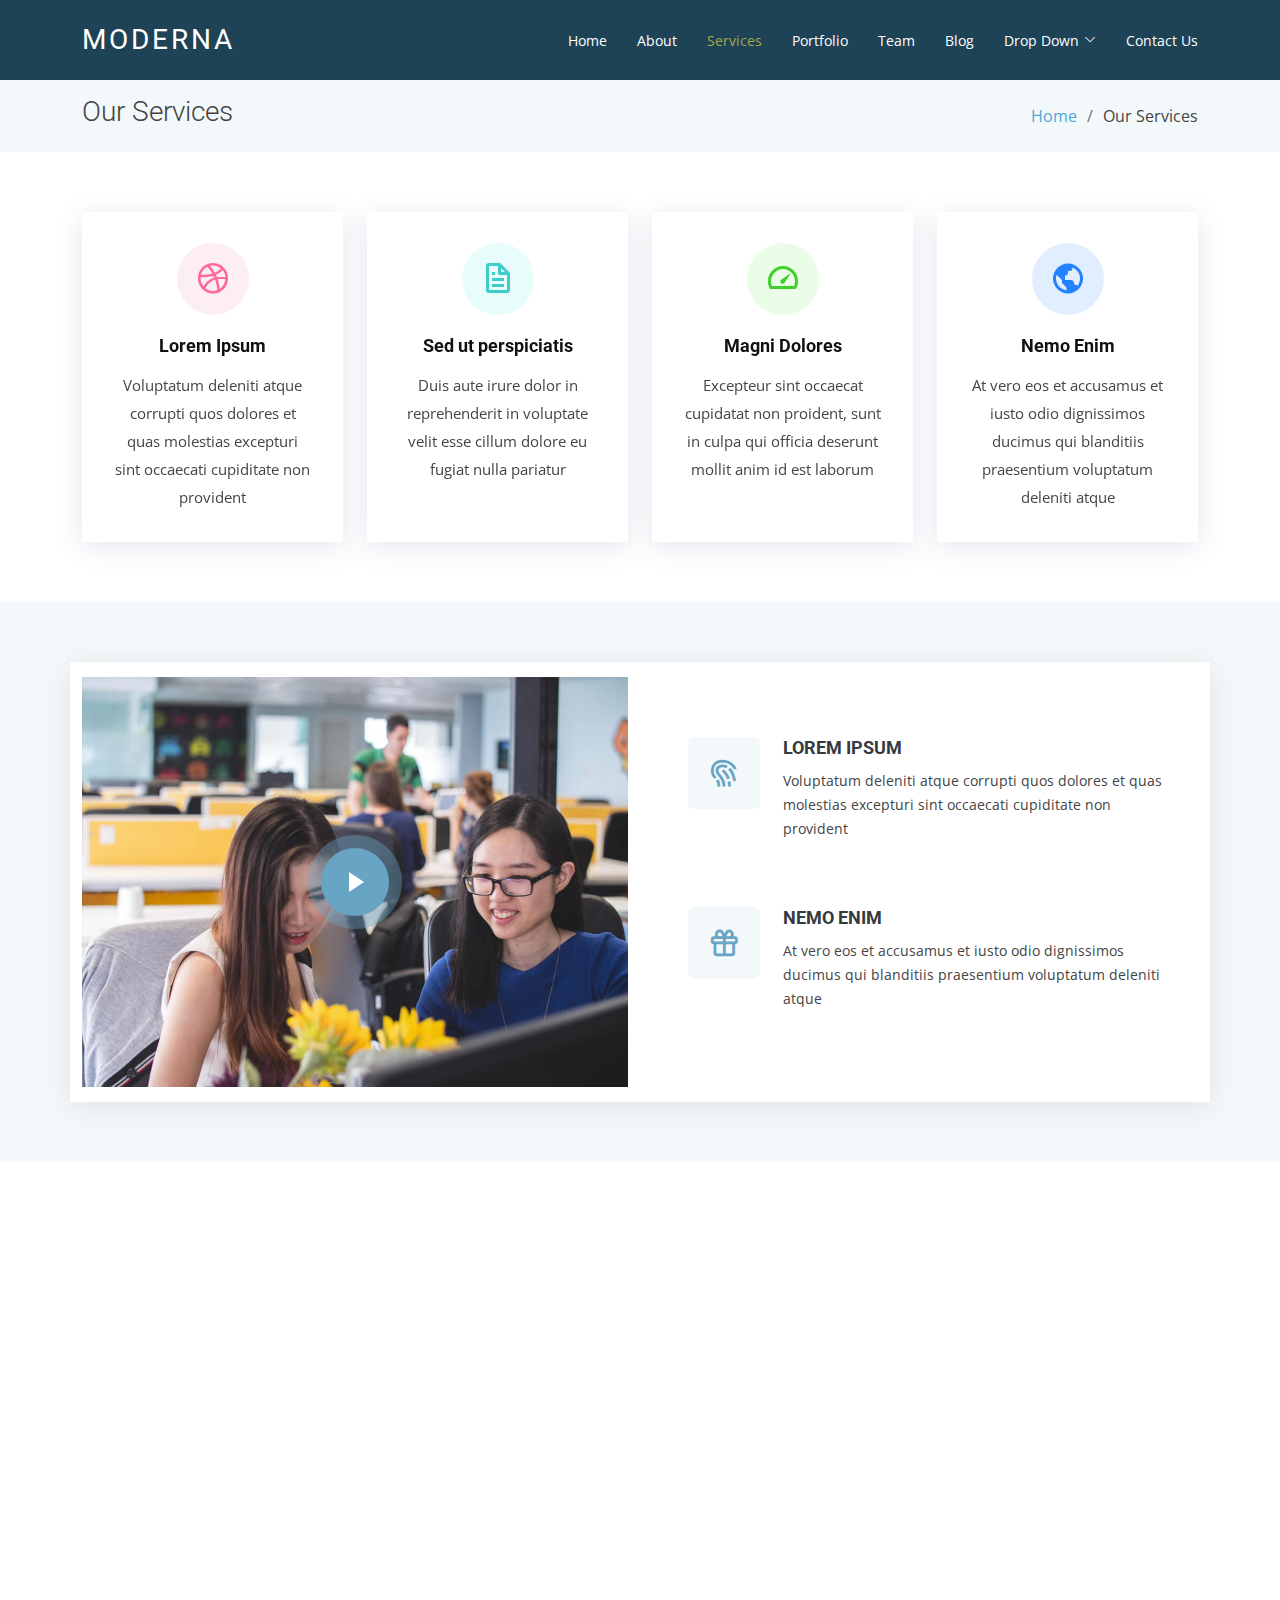
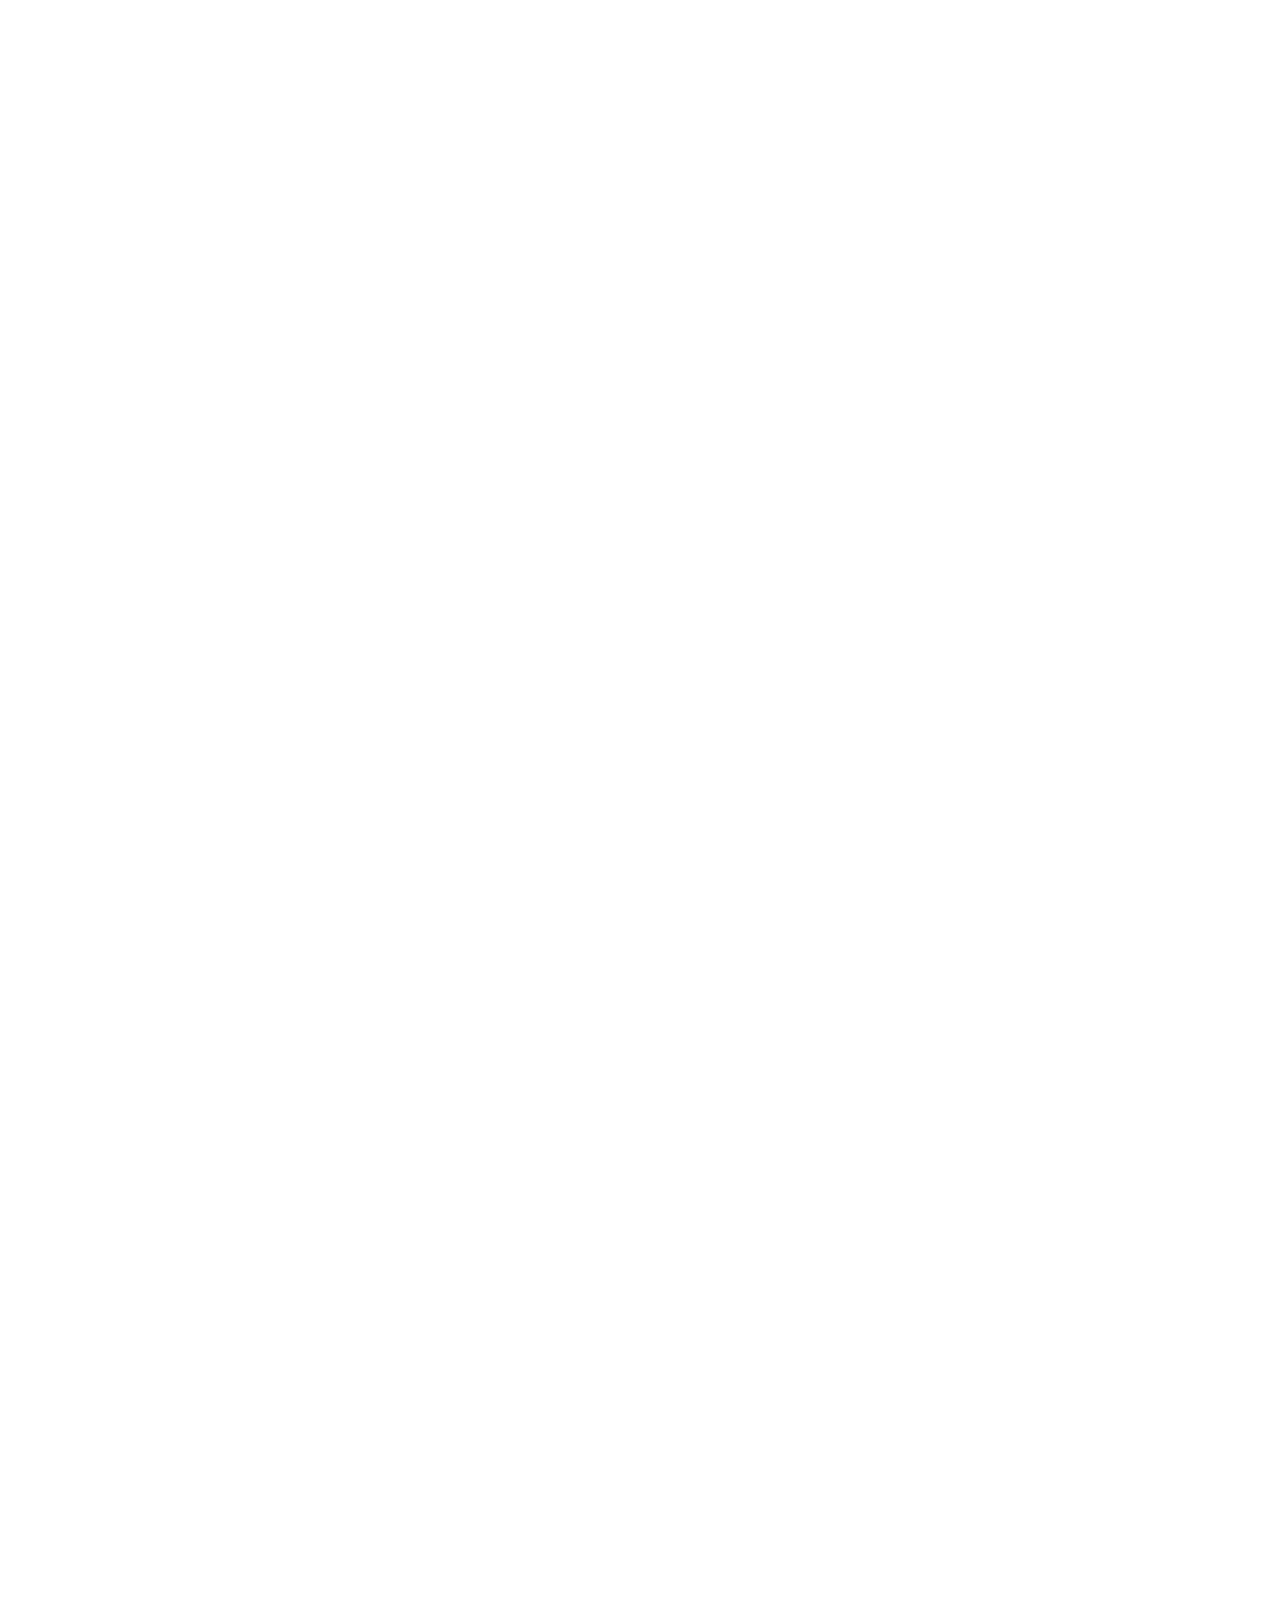
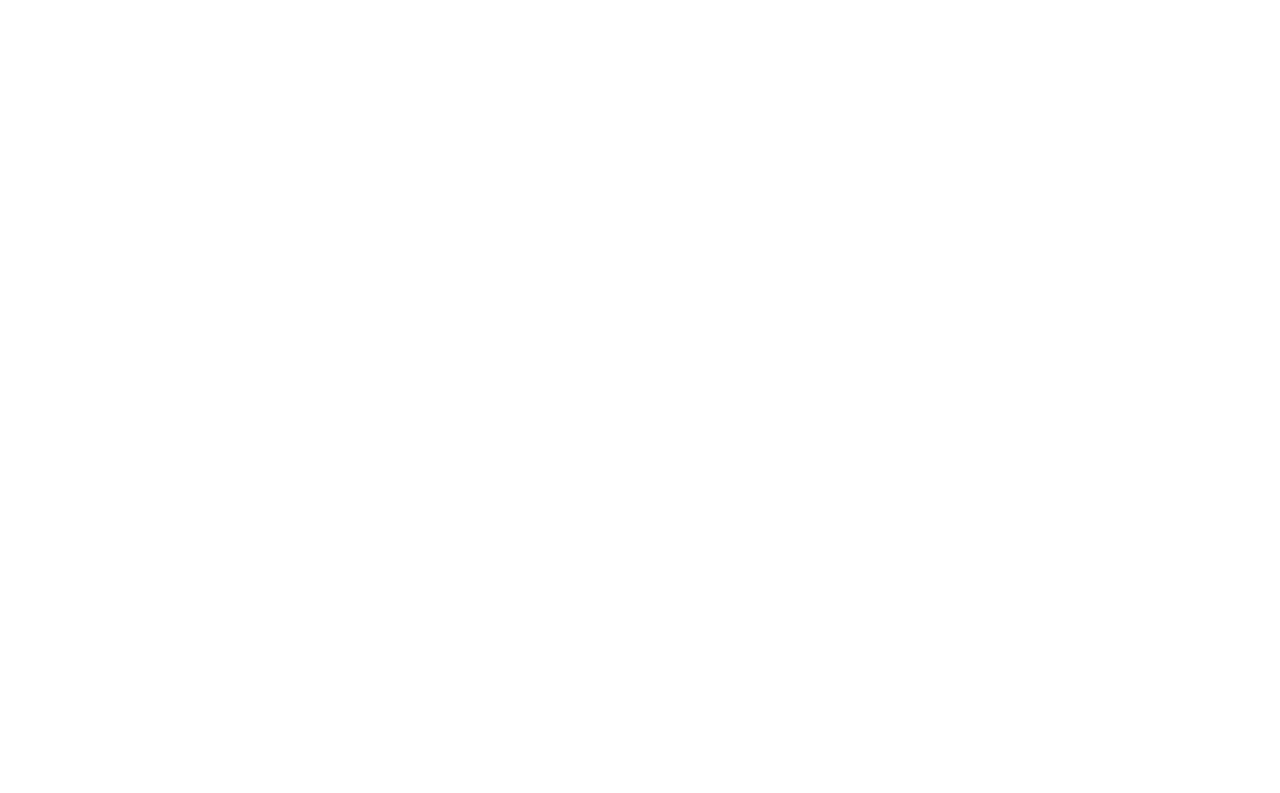
<file: public/services.html>
<!DOCTYPE html>
<html lang="en">

<head>
  <meta charset="utf-8">
  <meta content="width=device-width, initial-scale=1.0" name="viewport">

  <title>Services - Moderna Bootstrap Template</title>
  <meta content="" name="description">
  <meta content="" name="keywords">

  <!-- Favicons -->
  <link href="assets/img/favicon.png" rel="icon">
  <link href="assets/img/apple-touch-icon.png" rel="apple-touch-icon">

  <!-- Google Fonts -->
  <link href="https://fonts.googleapis.com/css?family=Open+Sans:300,300i,400,400i,600,600i,700,700i|Roboto:300,300i,400,400i,500,500i,700,700i&display=swap" rel="stylesheet">

  <!-- Vendor CSS Files -->
  <link href="assets/vendor/animate.css/animate.min.css" rel="stylesheet">
  <link href="assets/vendor/aos/aos.css" rel="stylesheet">
  <link href="assets/vendor/bootstrap/css/bootstrap.min.css" rel="stylesheet">
  <link href="assets/vendor/bootstrap-icons/bootstrap-icons.css" rel="stylesheet">
  <link href="assets/vendor/boxicons/css/boxicons.min.css" rel="stylesheet">
  <link href="assets/vendor/glightbox/css/glightbox.min.css" rel="stylesheet">
  <link href="assets/vendor/swiper/swiper-bundle.min.css" rel="stylesheet">

  <!-- Template Main CSS File -->
  <link href="assets/css/style.css" rel="stylesheet">

  <!-- =======================================================
  * Template Name: Moderna - v4.3.0
  * Template URL: https://bootstrapmade.com/free-bootstrap-template-corporate-moderna/
  * Author: BootstrapMade.com
  * License: https://bootstrapmade.com/license/
  ======================================================== -->
</head>

<body>

  <!-- ======= Header ======= -->
  <header id="header" class="fixed-top d-flex align-items-center ">
    <div class="container d-flex justify-content-between align-items-center">

      <div class="logo">
        <h1 class="text-light"><a href="index.html"><span>Moderna</span></a></h1>
        <!-- Uncomment below if you prefer to use an image logo -->
        <!-- <a href="index.html"><img src="assets/img/logo.png" alt="" class="img-fluid"></a>-->
      </div>

      <nav id="navbar" class="navbar">
        <ul>
          <li><a class="" href="index.html">Home</a></li>
          <li><a href="about.html">About</a></li>
          <li><a class="active" href="services.html">Services</a></li>
          <li><a href="portfolio.html">Portfolio</a></li>
          <li><a href="team.html">Team</a></li>
          <li><a href="blog.html">Blog</a></li>
          <li class="dropdown"><a href="#"><span>Drop Down</span> <i class="bi bi-chevron-down"></i></a>
            <ul>
              <li><a href="#">Drop Down 1</a></li>
              <li class="dropdown"><a href="#"><span>Deep Drop Down</span> <i class="bi bi-chevron-right"></i></a>
                <ul>
                  <li><a href="#">Deep Drop Down 1</a></li>
                  <li><a href="#">Deep Drop Down 2</a></li>
                  <li><a href="#">Deep Drop Down 3</a></li>
                  <li><a href="#">Deep Drop Down 4</a></li>
                  <li><a href="#">Deep Drop Down 5</a></li>
                </ul>
              </li>
              <li><a href="#">Drop Down 2</a></li>
              <li><a href="#">Drop Down 3</a></li>
              <li><a href="#">Drop Down 4</a></li>
            </ul>
          </li>
          <li><a href="contact.html">Contact Us</a></li>
        </ul>
        <i class="bi bi-list mobile-nav-toggle"></i>
      </nav><!-- .navbar -->

    </div>
  </header><!-- End Header -->

  <main id="main">

    <!-- ======= Our Services Section ======= -->
    <section class="breadcrumbs">
      <div class="container">

        <div class="d-flex justify-content-between align-items-center">
          <h2>Our Services</h2>
          <ol>
            <li><a href="index.html">Home</a></li>
            <li>Our Services</li>
          </ol>
        </div>

      </div>
    </section><!-- End Our Services Section -->

    <!-- ======= Services Section ======= -->
    <section class="services">
      <div class="container">

        <div class="row">
          <div class="col-md-6 col-lg-3 d-flex align-items-stretch" data-aos="fade-up">
            <div class="icon-box icon-box-pink">
              <div class="icon"><i class="bx bxl-dribbble"></i></div>
              <h4 class="title"><a href="">Lorem Ipsum</a></h4>
              <p class="description">Voluptatum deleniti atque corrupti quos dolores et quas molestias excepturi sint occaecati cupiditate non provident</p>
            </div>
          </div>

          <div class="col-md-6 col-lg-3 d-flex align-items-stretch" data-aos="fade-up" data-aos-delay="100">
            <div class="icon-box icon-box-cyan">
              <div class="icon"><i class="bx bx-file"></i></div>
              <h4 class="title"><a href="">Sed ut perspiciatis</a></h4>
              <p class="description">Duis aute irure dolor in reprehenderit in voluptate velit esse cillum dolore eu fugiat nulla pariatur</p>
            </div>
          </div>

          <div class="col-md-6 col-lg-3 d-flex align-items-stretch" data-aos="fade-up" data-aos-delay="200">
            <div class="icon-box icon-box-green">
              <div class="icon"><i class="bx bx-tachometer"></i></div>
              <h4 class="title"><a href="">Magni Dolores</a></h4>
              <p class="description">Excepteur sint occaecat cupidatat non proident, sunt in culpa qui officia deserunt mollit anim id est laborum</p>
            </div>
          </div>

          <div class="col-md-6 col-lg-3 d-flex align-items-stretch" data-aos="fade-up" data-aos-delay="200">
            <div class="icon-box icon-box-blue">
              <div class="icon"><i class="bx bx-world"></i></div>
              <h4 class="title"><a href="">Nemo Enim</a></h4>
              <p class="description">At vero eos et accusamus et iusto odio dignissimos ducimus qui blanditiis praesentium voluptatum deleniti atque</p>
            </div>
          </div>

        </div>

      </div>
    </section><!-- End Services Section -->

    <!-- ======= Why Us Section ======= -->
    <section class="why-us section-bg" data-aos="fade-up" date-aos-delay="200">
      <div class="container">

        <div class="row">
          <div class="col-lg-6 video-box">
            <img src="assets/img/why-us.jpg" class="img-fluid" alt="">
            <a href="https://www.youtube.com/watch?v=jDDaplaOz7Q" class="venobox play-btn mb-4" data-vbtype="video" data-autoplay="true"></a>
          </div>

          <div class="col-lg-6 d-flex flex-column justify-content-center p-5">

            <div class="icon-box">
              <div class="icon"><i class="bx bx-fingerprint"></i></div>
              <h4 class="title"><a href="">Lorem Ipsum</a></h4>
              <p class="description">Voluptatum deleniti atque corrupti quos dolores et quas molestias excepturi sint occaecati cupiditate non provident</p>
            </div>

            <div class="icon-box">
              <div class="icon"><i class="bx bx-gift"></i></div>
              <h4 class="title"><a href="">Nemo Enim</a></h4>
              <p class="description">At vero eos et accusamus et iusto odio dignissimos ducimus qui blanditiis praesentium voluptatum deleniti atque</p>
            </div>

          </div>
        </div>

      </div>
    </section><!-- End Why Us Section -->

    <!-- ======= Service Details Section ======= -->
    <section class="service-details">
      <div class="container">

        <div class="row">
          <div class="col-md-6 d-flex align-items-stretch" data-aos="fade-up">
            <div class="card">
              <div class="card-img">
                <img src="assets/img/service-details-1.jpg" alt="...">
              </div>
              <div class="card-body">
                <h5 class="card-title"><a href="#">Our Mission</a></h5>
                <p class="card-text">Lorem ipsum dolor sit amet, consectetur elit, sed do eiusmod tempor ut labore et dolore magna aliqua. Ut enim ad minim veniam, quis nostrud exercitation ullamco laboris nisi ut aliquip ex ea commodo consequat</p>
                <div class="read-more"><a href="#"><i class="bi bi-arrow-right"></i> Read More</a></div>
              </div>
            </div>
          </div>
          <div class="col-md-6 d-flex align-items-stretch" data-aos="fade-up">
            <div class="card">
              <div class="card-img">
                <img src="assets/img/service-details-2.jpg" alt="...">
              </div>
              <div class="card-body">
                <h5 class="card-title"><a href="#">Our Plan</a></h5>
                <p class="card-text">Sed ut perspiciatis unde omnis iste natus error sit voluptatem doloremque laudantium, totam rem aperiam, eaque ipsa quae ab illo inventore veritatis et quasi architecto beatae vitae dicta sunt explicabo</p>
                <div class="read-more"><a href="#"><i class="bi bi-arrow-right"></i> Read More</a></div>
              </div>
            </div>

          </div>
          <div class="col-md-6 d-flex align-items-stretch" data-aos="fade-up">
            <div class="card">
              <div class="card-img">
                <img src="assets/img/service-details-3.jpg" alt="...">
              </div>
              <div class="card-body">
                <h5 class="card-title"><a href="#">Our Vision</a></h5>
                <p class="card-text">Nemo enim ipsam voluptatem quia voluptas sit aut odit aut fugit, sed quia magni dolores eos qui ratione voluptatem sequi nesciunt Neque porro quisquam est, qui dolorem ipsum quia dolor sit amet</p>
                <div class="read-more"><a href="#"><i class="bi bi-arrow-right"></i> Read More</a></div>
              </div>
            </div>
          </div>
          <div class="col-md-6 d-flex align-items-stretch" data-aos="fade-up">
            <div class="card">
              <div class="card-img">
                <img src="assets/img/service-details-4.jpg" alt="...">
              </div>
              <div class="card-body">
                <h5 class="card-title"><a href="#">Our Care</a></h5>
                <p class="card-text">Nostrum eum sed et autem dolorum perspiciatis. Magni porro quisquam laudantium voluptatem. In molestiae earum ab sit esse voluptatem. Eos ipsam cumque ipsum officiis qui nihil aut incidunt aut</p>
                <div class="read-more"><a href="#"><i class="bi bi-arrow-right"></i> Read More</a></div>
              </div>
            </div>
          </div>
        </div>

      </div>
    </section><!-- End Service Details Section -->

    <!-- ======= Pricing Section ======= -->
    <section class="pricing section-bg" data-aos="fade-up">
      <div class="container">

        <div class="section-title">
          <h2>Pricing</h2>
          <p>Magnam dolores commodi suscipit. Necessitatibus eius consequatur ex aliquid fuga eum quidem. Sit sint consectetur velit. Quisquam quos quisquam cupiditate. Et nemo qui impedit suscipit alias ea. Quia fugiat sit in iste officiis commodi quidem hic quas.</p>
        </div>

        <div class="row no-gutters">

          <div class="col-lg-4 box">
            <h3>Free</h3>
            <h4>$0<span>per month</span></h4>
            <ul>
              <li><i class="bx bx-check"></i> Quam adipiscing vitae proin</li>
              <li><i class="bx bx-check"></i> Nec feugiat nisl pretium</li>
              <li><i class="bx bx-check"></i> Nulla at volutpat diam uteera</li>
              <li class="na"><i class="bx bx-x"></i> <span>Pharetra massa massa ultricies</span></li>
              <li class="na"><i class="bx bx-x"></i> <span>Massa ultricies mi quis hendrerit</span></li>
            </ul>
            <a href="#" class="get-started-btn">Get Started</a>
          </div>

          <div class="col-lg-4 box featured">
            <h3>Business</h3>
            <h4>$29<span>per month</span></h4>
            <ul>
              <li><i class="bx bx-check"></i> Quam adipiscing vitae proin</li>
              <li><i class="bx bx-check"></i> Nec feugiat nisl pretium</li>
              <li><i class="bx bx-check"></i> Nulla at volutpat diam uteera</li>
              <li><i class="bx bx-check"></i> Pharetra massa massa ultricies</li>
              <li><i class="bx bx-check"></i> Massa ultricies mi quis hendrerit</li>
            </ul>
            <a href="#" class="get-started-btn">Get Started</a>
          </div>

          <div class="col-lg-4 box">
            <h3>Developer</h3>
            <h4>$49<span>per month</span></h4>
            <ul>
              <li><i class="bx bx-check"></i> Quam adipiscing vitae proin</li>
              <li><i class="bx bx-check"></i> Nec feugiat nisl pretium</li>
              <li><i class="bx bx-check"></i> Nulla at volutpat diam uteera</li>
              <li><i class="bx bx-check"></i> Pharetra massa massa ultricies</li>
              <li><i class="bx bx-check"></i> Massa ultricies mi quis hendrerit</li>
            </ul>
            <a href="#" class="get-started-btn">Get Started</a>
          </div>

        </div>

      </div>
    </section><!-- End Pricing Section -->

  </main><!-- End #main -->

  <!-- ======= Footer ======= -->
  <footer id="footer" data-aos="fade-up" data-aos-easing="ease-in-out" data-aos-duration="500">

    <div class="footer-newsletter">
      <div class="container">
        <div class="row">
          <div class="col-lg-6">
            <h4>Our Newsletter</h4>
            <p>Tamen quem nulla quae legam multos aute sint culpa legam noster magna</p>
          </div>
          <div class="col-lg-6">
            <form action="" method="post">
              <input type="email" name="email"><input type="submit" value="Subscribe">
            </form>
          </div>
        </div>
      </div>
    </div>

    <div class="footer-top">
      <div class="container">
        <div class="row">

          <div class="col-lg-3 col-md-6 footer-links">
            <h4>Useful Links</h4>
            <ul>
              <li><i class="bx bx-chevron-right"></i> <a href="#">Home</a></li>
              <li><i class="bx bx-chevron-right"></i> <a href="#">About us</a></li>
              <li><i class="bx bx-chevron-right"></i> <a href="#">Services</a></li>
              <li><i class="bx bx-chevron-right"></i> <a href="#">Terms of service</a></li>
              <li><i class="bx bx-chevron-right"></i> <a href="#">Privacy policy</a></li>
            </ul>
          </div>

          <div class="col-lg-3 col-md-6 footer-links">
            <h4>Our Services</h4>
            <ul>
              <li><i class="bx bx-chevron-right"></i> <a href="#">Web Design</a></li>
              <li><i class="bx bx-chevron-right"></i> <a href="#">Web Development</a></li>
              <li><i class="bx bx-chevron-right"></i> <a href="#">Product Management</a></li>
              <li><i class="bx bx-chevron-right"></i> <a href="#">Marketing</a></li>
              <li><i class="bx bx-chevron-right"></i> <a href="#">Graphic Design</a></li>
            </ul>
          </div>

          <div class="col-lg-3 col-md-6 footer-contact">
            <h4>Contact Us</h4>
            <p>
              A108 Adam Street <br>
              New York, NY 535022<br>
              United States <br><br>
              <strong>Phone:</strong> +1 5589 55488 55<br>
              <strong>Email:</strong> info@example.com<br>
            </p>

          </div>

          <div class="col-lg-3 col-md-6 footer-info">
            <h3>About Moderna</h3>
            <p>Cras fermentum odio eu feugiat lide par naso tierra. Justo eget nada terra videa magna derita valies darta donna mare fermentum iaculis eu non diam phasellus.</p>
            <div class="social-links mt-3">
              <a href="#" class="twitter"><i class="bx bxl-twitter"></i></a>
              <a href="#" class="facebook"><i class="bx bxl-facebook"></i></a>
              <a href="#" class="instagram"><i class="bx bxl-instagram"></i></a>
              <a href="#" class="linkedin"><i class="bx bxl-linkedin"></i></a>
            </div>
          </div>

        </div>
      </div>
    </div>

    <div class="container">
      <div class="copyright">
        &copy; Copyright <strong><span>Moderna</span></strong>. All Rights Reserved
      </div>
      <div class="credits">
        <!-- All the links in the footer should remain intact. -->
        <!-- You can delete the links only if you purchased the pro version. -->
        <!-- Licensing information: https://bootstrapmade.com/license/ -->
        <!-- Purchase the pro version with working PHP/AJAX contact form: https://bootstrapmade.com/free-bootstrap-template-corporate-moderna/ -->
        Designed by <a href="https://bootstrapmade.com/">BootstrapMade</a>
      </div>
    </div>
  </footer><!-- End Footer -->

  <a href="#" class="back-to-top d-flex align-items-center justify-content-center"><i class="bi bi-arrow-up-short"></i></a>

  <!-- Vendor JS Files -->
  <script src="assets/vendor/aos/aos.js"></script>
  <script src="assets/vendor/bootstrap/js/bootstrap.bundle.min.js"></script>
  <script src="assets/vendor/glightbox/js/glightbox.min.js"></script>
  <script src="assets/vendor/isotope-layout/isotope.pkgd.min.js"></script>
  <script src="assets/vendor/php-email-form/validate.js"></script>
  <script src="assets/vendor/purecounter/purecounter.js"></script>
  <script src="assets/vendor/swiper/swiper-bundle.min.js"></script>
  <script src="assets/vendor/waypoints/noframework.waypoints.js"></script>

  <!-- Template Main JS File -->
  <script src="assets/js/main.js"></script>

</body>

</html>
</file>
<file: public/assets/css/style.css>
/**
* Template Name: Moderna - v4.3.0
* Template URL: https://bootstrapmade.com/free-bootstrap-template-corporate-moderna/
* Author: BootstrapMade.com
* License: https://bootstrapmade.com/license/
*/

/*--------------------------------------------------------------
# General
--------------------------------------------------------------*/
body {
  font-family: "Open Sans", sans-serif;
  color: #444;
}

a {
  color: #4fa6d5;
  text-decoration: none;
}

a:hover {
  color: #45beff;
  text-decoration: none;
}

h1, h2, h3, h4, h5, h6, .font-primary {
  font-family: "Roboto", sans-serif;
}

/*--------------------------------------------------------------
# Back to top button
--------------------------------------------------------------*/
.back-to-top {
  position: fixed;
  visibility: hidden;
  opacity: 0;
  right: 15px;
  bottom: 15px;
  z-index: 99999;
  background: #b18b10;
  width: 40px;
  height: 40px;
  border-radius: 4px;
  transition: all 0.4s;
}

.back-to-top i {
  font-size: 24px;
  color: #fff;
  line-height: 0;
}

.back-to-top:hover {
  background: #85b6cf;
  color: #fff;
}

.back-to-top.active {
  visibility: visible;
  opacity: 1;
}

/*--------------------------------------------------------------
# Header
--------------------------------------------------------------*/
#header {
  height: 80px;
  transition: all 0.5s;
  z-index: 997;
  transition: all 0.5s;
  background: #1e4356;
}

#header.header-transparent {
  background: none;
}

#header.header-scrolled {
  background: rgba(30, 67, 86, 0.8);
  height: 60px;
}

#header .logo h1 {
  font-size: 28px;
  margin: 0;
  padding: 4px 0;
  line-height: 1;
  font-weight: 400;
  letter-spacing: 3px;
  text-transform: uppercase;
}

#header .logo h1 a, #header .logo h1 a:hover {
  color: #fff;
  text-decoration: none;
}

#header .logo img {
  padding: 0;
  margin: 0;
  max-height: 40px;
}

#main {
  margin-top: 80px;
}

/*--------------------------------------------------------------
# Navigation Menu
--------------------------------------------------------------*/
/**
* Desktop Navigation 
*/
.navbar {
  padding: 0;
}

.navbar ul {
  margin: 0;
  padding: 0;
  display: flex;
  list-style: none;
  align-items: center;
}

.navbar li {
  position: relative;
}

.navbar a, .navbar a:focus {
  display: flex;
  align-items: center;
  justify-content: space-between;
  padding: 10px 0 10px 30px;
  font-family: "Open Sans", sans-serif;
  font-size: 14px;
  color: #fff;
  white-space: nowrap;
  transition: 0.3s;
}

.navbar a i, .navbar a:focus i {
  font-size: 12px;
  line-height: 0;
  margin-left: 5px;
}

.navbar a:hover, .navbar .active, .navbar .active:focus, .navbar li:hover > a {
  color: #a5a74b;
}

.navbar .dropdown ul {
  display: block;
  position: absolute;
  left: 14px;
  top: calc(100% + 30px);
  margin: 0;
  padding: 10px 0;
  z-index: 99;
  opacity: 0;
  visibility: hidden;
  background: #fff;
  box-shadow: 0px 0px 30px rgba(127, 137, 161, 0.25);
  transition: 0.3s;
}

.navbar .dropdown ul li {
  min-width: 200px;
}

.navbar .dropdown ul a {
  padding: 10px 20px;
  font-size: 14px;
  text-transform: none;
  color: #1c3745;
}

.navbar .dropdown ul a i {
  font-size: 12px;
}

.navbar .dropdown ul a:hover, .navbar .dropdown ul .active:hover, .navbar .dropdown ul li:hover > a {
  color: #68A4C4;
}

.navbar .dropdown:hover > ul {
  opacity: 1;
  top: 100%;
  visibility: visible;
}

.navbar .dropdown .dropdown ul {
  top: 0;
  left: calc(100% - 30px);
  visibility: hidden;
}

.navbar .dropdown .dropdown:hover > ul {
  opacity: 1;
  top: 0;
  left: 100%;
  visibility: visible;
}

@media (max-width: 1366px) {
  .navbar .dropdown .dropdown ul {
    left: -90%;
  }
  .navbar .dropdown .dropdown:hover > ul {
    left: -100%;
  }
}

/**
* Mobile Navigation 
*/
.mobile-nav-toggle {
  color: #fff;
  font-size: 28px;
  cursor: pointer;
  display: none;
  line-height: 0;
  transition: 0.5s;
}

@media (max-width: 991px) {
  .mobile-nav-toggle {
    display: block;
  }
  .navbar ul {
    display: none;
  }
}

.navbar-mobile {
  position: fixed;
  overflow: hidden;
  top: 0;
  right: 0;
  left: 0;
  bottom: 0;
  background: rgba(17, 38, 48, 0.9);
  transition: 0.3s;
}

.navbar-mobile .mobile-nav-toggle {
  position: absolute;
  top: 15px;
  right: 15px;
}

.navbar-mobile ul {
  display: block;
  position: absolute;
  top: 55px;
  right: 15px;
  bottom: 15px;
  left: 15px;
  padding: 10px 0;
  background-color: #fff;
  overflow-y: auto;
  transition: 0.3s;
}

.navbar-mobile a {
  padding: 10px 20px;
  font-size: 15px;
  color: #1e4356;
}

.navbar-mobile a:hover, .navbar-mobile .active, .navbar-mobile li:hover > a {
  color: #68A4C4;
}

.navbar-mobile .getstarted {
  margin: 15px;
}

.navbar-mobile .dropdown ul {
  position: static;
  display: none;
  margin: 10px 20px;
  padding: 10px 0;
  z-index: 99;
  opacity: 1;
  visibility: visible;
  background: #fff;
  box-shadow: 0px 0px 30px rgba(127, 137, 161, 0.25);
}

.navbar-mobile .dropdown ul li {
  min-width: 200px;
}

.navbar-mobile .dropdown ul a {
  padding: 10px 20px;
}

.navbar-mobile .dropdown ul a i {
  font-size: 12px;
}

.navbar-mobile .dropdown ul a:hover, .navbar-mobile .dropdown ul .active:hover, .navbar-mobile .dropdown ul li:hover > a {
  color: #68A4C4;
}

.navbar-mobile .dropdown > .dropdown-active {
  display: block;
}

/*--------------------------------------------------------------
# Hero Section
--------------------------------------------------------------*/
#hero {
  width: 100%;
  height: 90vh;
  overflow: hidden;
  position: relative;
}

#hero::after {
  content: '';
  position: absolute;
  left: 50%;
  top: 0;
  width: 130%;
  height: 95%;
  background: linear-gradient(to right, rgba(82, 86, 30, 0.8), rgba(73, 73, 44, 0.6)), url("../img/hero-bg.jpg") center top no-repeat;
  background-size: contain;
  z-index: 0;
  border-radius: 0 0 50% 50%;
  transform: translateX(-50%) rotate(0deg);
}

#hero::before {
  content: '';
  position: absolute;
  left: 50%;
  top: 0;
  width: 130%;
  height: 96%;
  background: #68A4C4;
  opacity: 0.3;
  z-index: 0;
  border-radius: 0 0 50% 50%;
  transform: translateX(-50%) translateY(18px) rotate(2deg);
}

#hero .carousel-container {
  display: flex;
  justify-content: center;
  align-items: center;
  flex-direction: column;
  text-align: center;
  bottom: 0;
  top: 0;
  left: 0;
  right: 0;
}

#hero h2 {
  color: #fff;
  margin-bottom: 30px;
  font-size: 48px;
  font-weight: 700;
}

#hero p {
  width: 80%;
  -webkit-animation-delay: 0.4s;
  animation-delay: 0.4s;
  margin: 0 auto 30px auto;
  color: #fff;
}

#hero .carousel-control-prev, #hero .carousel-control-next {
  width: 10%;
}

#hero .carousel-control-next-icon, #hero .carousel-control-prev-icon {
  background: none;
  font-size: 48px;
  line-height: 1;
  width: auto;
  height: auto;
}

#hero .btn-get-started {
  font-family: "Roboto", sans-serif;
  font-weight: 500;
  font-size: 14px;
  letter-spacing: 1px;
  display: inline-block;
  padding: 12px 32px;
  border-radius: 50px;
  transition: 0.5s;
  line-height: 1;
  margin: 10px;
  color: #fff;
  -webkit-animation-delay: 0.8s;
  animation-delay: 0.8s;
  border: 2px solid #68A4C4;
}

#hero .btn-get-started:hover {
  background: #68A4C4;
  color: #fff;
  text-decoration: none;
}

@media (min-width: 1024px) {
  #hero p {
    width: 60%;
  }
  #hero .carousel-control-prev, #hero .carousel-control-next {
    width: 5%;
  }
}

@media (max-width: 768px) {
  #hero::after {
    width: 180%;
    height: 95%;
    border-radius: 0 0 50% 50%;
    transform: translateX(-50%) rotate(0deg);
  }
  #hero::before {
    top: 0;
    width: 180%;
    height: 94%;
    border-radius: 0 0 50% 50%;
    transform: translateX(-50%) translateY(20px) rotate(4deg);
  }
}

@media (max-width: 575px) {
  #hero h2 {
    font-size: 30px;
  }
  #hero::after {
    left: 40%;
    top: 0;
    width: 200%;
    height: 95%;
    border-radius: 0 0 50% 50%;
    transform: translateX(-50%) rotate(0deg);
  }
  #hero::before {
    left: 50%;
    top: 0;
    width: 200%;
    height: 94%;
    border-radius: 0 0 50% 50%;
    transform: translateX(-50%) translateY(20px) rotate(4deg);
  }
}

/*--------------------------------------------------------------
# Hero No Slider Section
--------------------------------------------------------------*/
#hero-no-slider {
  width: 100%;
  height: 100vh;
  overflow: hidden;
  position: relative;
  text-align: center;
}

#hero-no-slider::before {
  content: '';
  position: absolute;
  left: 0;
  top: 0;
  right: 0;
  bottom: 0;
  background: linear-gradient(to right, rgba(30, 67, 86, 0.8), rgba(30, 67, 86, 0.6)), url("../img/hero-bg.jpg") center top no-repeat;
}

#hero-no-slider h2 {
  color: #fff;
  margin-bottom: 15px;
  font-size: 48px;
  font-weight: 700;
}

#hero-no-slider p {
  color: #fff;
}

#hero-no-slider .btn-get-started {
  font-family: "Roboto", sans-serif;
  font-weight: 500;
  font-size: 14px;
  letter-spacing: 1px;
  display: inline-block;
  padding: 12px 32px;
  border-radius: 50px;
  transition: 0.5s;
  line-height: 1;
  margin: 10px;
  color: #fff;
  -webkit-animation-delay: 0.8s;
  animation-delay: 0.8s;
  border: 2px solid #68A4C4;
}

#hero-no-slider .btn-get-started:hover {
  background: #68A4C4;
  color: #fff;
  text-decoration: none;
}

@media (max-width: 575px) {
  #hero-no-slider h2 {
    font-size: 30px;
  }
}

/*--------------------------------------------------------------
# Sections General
--------------------------------------------------------------*/
section {
  padding: 60px 0;
}

.section-bg {
  background-color: #f3f8fa;
}

.section-title {
  text-align: center;
  padding-bottom: 30px;
}

.section-title h2 {
  font-size: 28px;
  font-weight: 400;
  margin-bottom: 20px;
  padding-bottom: 20px;
  position: relative;
}

.section-title h2::before {
  content: '';
  position: absolute;
  display: block;
  width: 120px;
  height: 1px;
  background: #ddd;
  bottom: 1px;
  left: calc(50% - 60px);
}

.section-title h2::after {
  content: '';
  position: absolute;
  display: block;
  width: 40px;
  height: 3px;
  background: #68A4C4;
  bottom: 0;
  left: calc(50% - 20px);
}

.section-title p {
  margin-bottom: 0;
}

/*--------------------------------------------------------------
# Breadcrumbs
--------------------------------------------------------------*/
.breadcrumbs {
  padding: 15px 0;
  background-color: #f3f8fa;
  min-height: 40px;
}

.breadcrumbs h2 {
  font-size: 28px;
  font-weight: 300;
}

.breadcrumbs ol {
  display: flex;
  flex-wrap: wrap;
  list-style: none;
  padding: 0;
  margin: 0;
}

.breadcrumbs ol li + li {
  padding-left: 10px;
}

.breadcrumbs ol li + li::before {
  display: inline-block;
  padding-right: 10px;
  color: #6c757d;
  content: "/";
}

@media (max-width: 768px) {
  .breadcrumbs .d-flex {
    display: block !important;
  }
  .breadcrumbs ol {
    display: block;
  }
  .breadcrumbs ol li {
    display: inline-block;
  }
}

/*--------------------------------------------------------------
# Our Services
--------------------------------------------------------------*/
.services {
  padding-bottom: 20px;
}

.services .icon-box {
  padding: 30px;
  position: relative;
  overflow: hidden;
  margin: 0  0 40px 0;
  background: #fff;
  box-shadow: 0 5px 26px 0 rgba(68, 88, 144, 0.14);
  transition: all 0.3s ease-in-out;
  text-align: center;
  border: 1px solid #fff;
}

.services .icon {
  margin: 0 auto 20px auto;
  padding-top: 17px;
  display: inline-block;
  text-align: center;
  border-radius: 50%;
  width: 72px;
  height: 72px;
}

.services .icon i {
  font-size: 36px;
  line-height: 1;
}

.services .title {
  font-weight: 700;
  margin-bottom: 15px;
  font-size: 18px;
}

.services .title a {
  color: #111;
}

.services .description {
  font-size: 15px;
  line-height: 28px;
  margin-bottom: 0;
}

.services .icon-box-pink .icon {
  background: #fceef3;
}

.services .icon-box-pink .icon i {
  color: #ff689b;
}

.services .icon-box-pink:hover {
  border-color: #ff689b;
}

.services .icon-box-cyan .icon {
  background: #e6fdfc;
}

.services .icon-box-cyan .icon i {
  color: #3fcdc7;
}

.services .icon-box-cyan:hover {
  border-color: #3fcdc7;
}

.services .icon-box-green .icon {
  background: #eafde7;
}

.services .icon-box-green .icon i {
  color: #41cf2e;
}

.services .icon-box-green:hover {
  border-color: #41cf2e;
}

.services .icon-box-blue .icon {
  background: #e1eeff;
}

.services .icon-box-blue .icon i {
  color: #2282ff;
}

.services .icon-box-blue:hover {
  border-color: #2282ff;
}

/*--------------------------------------------------------------
# Why Us
--------------------------------------------------------------*/
.why-us .container {
  box-shadow: 0 5px 25px 0 rgba(214, 215, 216, 0.6);
  background: #fff;
}

.why-us .icon-box + .icon-box {
  margin-top: 50px;
}

.why-us .icon-box .icon {
  float: left;
  display: flex;
  align-items: center;
  justify-content: center;
  width: 72px;
  height: 72px;
  background: #f3f8fa;
  border-radius: 6px;
  transition: 0.5s;
}

.why-us .icon-box .icon i {
  color: #68A4C4;
  font-size: 32px;
}

.why-us .icon-box:hover .icon {
  background: #68A4C4;
}

.why-us .icon-box:hover .icon i {
  color: #fff;
}

.why-us .icon-box .title {
  margin-left: 95px;
  font-weight: 700;
  margin-bottom: 10px;
  font-size: 18px;
  text-transform: uppercase;
}

.why-us .icon-box .title a {
  color: #343a40;
  transition: 0.3s;
}

.why-us .icon-box .title a:hover {
  color: #68A4C4;
}

.why-us .icon-box .description {
  margin-left: 95px;
  line-height: 24px;
  font-size: 14px;
}

.why-us .video-box {
  position: relative;
}

.why-us .video-box img {
  padding-top: 15px;
  padding-bottom: 15px;
}

.why-us .play-btn {
  width: 94px;
  height: 94px;
  background: radial-gradient(#68A4C4 50%, rgba(104, 164, 196, 0.4) 52%);
  border-radius: 50%;
  display: block;
  position: absolute;
  left: calc(50% - 47px);
  top: calc(50% - 47px);
  overflow: hidden;
}

.why-us .play-btn::after {
  content: '';
  position: absolute;
  left: 50%;
  top: 50%;
  transform: translateX(-40%) translateY(-50%);
  width: 0;
  height: 0;
  border-top: 10px solid transparent;
  border-bottom: 10px solid transparent;
  border-left: 15px solid #fff;
  z-index: 100;
  transition: all 400ms cubic-bezier(0.55, 0.055, 0.675, 0.19);
}

.why-us .play-btn::before {
  content: '';
  position: absolute;
  width: 120px;
  height: 120px;
  -webkit-animation-delay: 0s;
  animation-delay: 0s;
  -webkit-animation: pulsate-btn 2s;
  animation: pulsate-btn 2s;
  -webkit-animation-direction: forwards;
  animation-direction: forwards;
  -webkit-animation-iteration-count: infinite;
  animation-iteration-count: infinite;
  -webkit-animation-timing-function: steps;
  animation-timing-function: steps;
  opacity: 1;
  border-radius: 50%;
  border: 5px solid rgba(104, 164, 196, 0.7);
  top: -15%;
  left: -15%;
  background: rgba(198, 16, 0, 0);
}

.why-us .play-btn:hover::after {
  border-left: 15px solid #68A4C4;
  transform: scale(20);
}

.why-us .play-btn:hover::before {
  content: '';
  position: absolute;
  left: 50%;
  top: 50%;
  transform: translateX(-40%) translateY(-50%);
  width: 0;
  height: 0;
  border: none;
  border-top: 10px solid transparent;
  border-bottom: 10px solid transparent;
  border-left: 15px solid #fff;
  z-index: 200;
  -webkit-animation: none;
  animation: none;
  border-radius: 0;
}

@-webkit-keyframes pulsate-btn {
  0% {
    transform: scale(0.6, 0.6);
    opacity: 1;
  }
  100% {
    transform: scale(1, 1);
    opacity: 0;
  }
}

@keyframes pulsate-btn {
  0% {
    transform: scale(0.6, 0.6);
    opacity: 1;
  }
  100% {
    transform: scale(1, 1);
    opacity: 0;
  }
}

/*--------------------------------------------------------------
# Features
--------------------------------------------------------------*/
.features .row + .row {
  margin-top: 100px;
}

.features h3 {
  font-weight: 400;
  font-size: 24px;
}

.features ul {
  list-style: none;
  padding: 0;
}

.features ul li {
  padding-bottom: 10px;
}

.features ul i {
  font-size: 20px;
  padding-right: 4px;
  color: #68A4C4;
}

.features p:last-child {
  margin-bottom: 0;
}

/*--------------------------------------------------------------
# About
--------------------------------------------------------------*/
.about h3 {
  font-weight: 400;
  font-size: 26px;
}

.about ul {
  list-style: none;
  padding: 0;
}

.about ul li {
  padding-bottom: 10px;
}

.about ul i {
  font-size: 20px;
  padding-right: 4px;
  color: #68A4C4;
}

.about p:last-child {
  margin-bottom: 0;
}

/*--------------------------------------------------------------
# Facts
--------------------------------------------------------------*/
.facts .counters span {
  font-size: 48px;
  display: block;
  color: #68A4C4;
}

.facts .counters p {
  padding: 0;
  margin: 0 0 20px 0;
  font-family: "Roboto", sans-serif;
  font-size: 14px;
}

/*--------------------------------------------------------------
# Our Skills
--------------------------------------------------------------*/
.skills {
  padding: 60px 0;
}

.skills .progress {
  height: 35px;
  margin-bottom: 10px;
}

.skills .progress .skill {
  line-height: 35px;
  padding: 0;
  margin: 0 0 0 20px;
  text-transform: uppercase;
}

.skills .progress .skill .val {
  float: right;
  font-style: normal;
  margin: 0 20px 0 0;
}

.skills .progress-bar {
  width: 1px;
  text-align: left;
  transition: .9s;
}

/*--------------------------------------------------------------
# Tetstimonials
--------------------------------------------------------------*/
.testimonials {
  padding: 60px 0;
}

.testimonials .section-header {
  margin-bottom: 40px;
}

.testimonials .testimonial-item {
  text-align: center;
}

.testimonials .testimonial-item .testimonial-img {
  width: 120px;
  border-radius: 50%;
  border: 4px solid #fff;
  margin: 0 auto;
}

.testimonials .testimonial-item h3 {
  font-size: 20px;
  font-weight: bold;
  margin: 10px 0 5px 0;
  color: #111;
}

.testimonials .testimonial-item h4 {
  font-size: 14px;
  color: #999;
  margin: 0 0 15px 0;
}

.testimonials .testimonial-item .quote-icon-left, .testimonials .testimonial-item .quote-icon-right {
  color: #fbfcfd;
  font-size: 26px;
}

.testimonials .testimonial-item .quote-icon-left {
  display: inline-block;
  left: -5px;
  position: relative;
}

.testimonials .testimonial-item .quote-icon-right {
  display: inline-block;
  right: -5px;
  position: relative;
  top: 10px;
}

.testimonials .testimonial-item p {
  font-style: italic;
  margin: 0 auto 15px auto;
}

.testimonials .swiper-pagination {
  margin-top: 20px;
  position: relative;
}

.testimonials .swiper-pagination .swiper-pagination-bullet {
  width: 12px;
  height: 12px;
  background-color: #fff;
  opacity: 1;
  border: 1px solid #68A4C4;
}

.testimonials .swiper-pagination .swiper-pagination-bullet-active {
  background-color: #68A4C4;
}

/*--------------------------------------------------------------
# Service Details
--------------------------------------------------------------*/
.service-details {
  padding-bottom: 10px;
}

.service-details .card {
  border: 0;
  padding: 0 30px;
  margin-bottom: 60px;
  position: relative;
}

.service-details .card-img {
  width: calc(100% + 60px);
  margin-left: -30px;
  overflow: hidden;
  z-index: 9;
  border-radius: 0;
}

.service-details .card-img img {
  max-width: 100%;
  transition: all 0.3s ease-in-out;
}

.service-details .card-body {
  z-index: 10;
  background: #fff;
  border-top: 4px solid #fff;
  padding: 30px;
  box-shadow: 0px 2px 15px rgba(0, 0, 0, 0.1);
  margin-top: -60px;
  transition: 0.3s;
}

.service-details .card-title {
  font-weight: 700;
  text-align: center;
  margin-bottom: 20px;
}

.service-details .card-title a {
  color: #1e4356;
  transition: 0.3s;
}

.service-details .card-text {
  color: #5e5e5e;
}

.service-details .read-more a {
  color: #777777;
  text-transform: uppercase;
  font-weight: 600;
  font-size: 12px;
  transition: 0.3s;
}

.service-details .read-more a:hover {
  color: #68A4C4;
}

.service-details .card:hover img {
  transform: scale(1.1);
}

.service-details .card:hover .card-body {
  border-color: #68A4C4;
}

.service-details .card:hover .card-body .card-title a {
  color: #68A4C4;
}

/*--------------------------------------------------------------
# Pricing
--------------------------------------------------------------*/
.pricing .row {
  padding-top: 40px;
}

.pricing .box {
  padding: 40px;
  margin-bottom: 30px;
  box-shadow: 0px 0px 30px rgba(73, 78, 92, 0.15);
  background: #fff;
  text-align: center;
}

.pricing h3 {
  font-weight: 300;
  margin-bottom: 15px;
  font-size: 28px;
}

.pricing h4 {
  font-size: 46px;
  color: #68A4C4;
  font-weight: 400;
  font-family: "Open Sans", sans-serif;
  margin-bottom: 25px;
}

.pricing h4 span {
  color: #bababa;
  font-size: 18px;
  display: block;
}

.pricing ul {
  padding: 0;
  list-style: none;
  color: #999;
  text-align: left;
  line-height: 20px;
}

.pricing ul li {
  padding-bottom: 12px;
}

.pricing ul i {
  color: #68A4C4;
  font-size: 18px;
  padding-right: 4px;
}

.pricing ul .na {
  color: #ccc;
}

.pricing ul .na i {
  color: #ccc;
}

.pricing ul .na span {
  text-decoration: line-through;
}

.pricing .get-started-btn {
  background: #1e4356;
  display: inline-block;
  padding: 6px 30px;
  border-radius: 20px;
  color: #fff;
  transition: none;
  font-size: 14px;
  font-weight: 400;
  font-family: "Roboto", sans-serif;
  transition: 0.3s;
}

.pricing .get-started-btn:hover {
  background: #68A4C4;
}

.pricing .featured {
  z-index: 10;
  margin: -30px -5px 0 -5px;
}

.pricing .featured .get-started-btn {
  background: #68A4C4;
}

.pricing .featured .get-started-btn:hover {
  background: #85b6cf;
}

@media (max-width: 992px) {
  .pricing .box {
    max-width: 60%;
    margin: 0 auto 30px auto;
  }
}

@media (max-width: 767px) {
  .pricing .box {
    max-width: 80%;
    margin: 0 auto 30px auto;
  }
}

@media (max-width: 420px) {
  .pricing .box {
    max-width: 100%;
    margin: 0 auto 30px auto;
  }
}

/*--------------------------------------------------------------
# Portfolio
--------------------------------------------------------------*/
.portfolio {
  padding-bottom: 60px;
}

.portfolio #portfolio-flters {
  padding: 0;
  margin: 0 0 35px 0;
  list-style: none;
  text-align: center;
}

.portfolio #portfolio-flters li {
  cursor: pointer;
  margin: 0 12px 5px 12px;
  display: inline-block;
  padding: 0 4px 6px 4px;
  font-size: 16px;
  font-weight: 500;
  line-height: 20px;
  color: #444;
  transition: all 0.3s ease-in-out;
  border-bottom: 2px solid #fff;
  font-family: "Roboto", sans-serif;
}

.portfolio #portfolio-flters li:hover, .portfolio #portfolio-flters li.filter-active {
  border-color: #68A4C4;
  color: #68A4C4;
}

.portfolio .portfolio-item {
  background: #1e4356;
  overflow: hidden;
  min-height: 200px;
  position: relative;
  border-radius: 4px;
  margin: 0 0 30px 0;
}

.portfolio .portfolio-item img {
  transition: all 0.3s ease-in-out;
}

.portfolio .portfolio-item .portfolio-info {
  opacity: 0;
  position: absolute;
  transition: all .3s linear;
  text-align: center;
  top: 10%;
  left: 0;
  right: 0;
}

.portfolio .portfolio-item .portfolio-info h3 {
  font-size: 22px;
  color: #fff;
  font-weight: bold;
}

.portfolio .portfolio-item .portfolio-info a i {
  color: rgba(255, 255, 255, 0.6);
  font-size: 28px;
  transition: 0.3s;
}

.portfolio .portfolio-item .portfolio-info a i:hover {
  color: white;
}

.portfolio .portfolio-item:hover img {
  opacity: 0.6;
  transform: scale(1.1);
}

.portfolio .portfolio-item:hover .portfolio-info {
  opacity: 1;
  top: calc(50% - 30px);
}

/*--------------------------------------------------------------
# Portfolio Details
--------------------------------------------------------------*/
.portfolio-details {
  padding-top: 40px;
}

.portfolio-details .portfolio-details-slider img {
  width: 100%;
}

.portfolio-details .portfolio-details-slider .swiper-pagination {
  margin-top: 20px;
  position: relative;
}

.portfolio-details .portfolio-details-slider .swiper-pagination .swiper-pagination-bullet {
  width: 12px;
  height: 12px;
  background-color: #fff;
  opacity: 1;
  border: 1px solid #68A4C4;
}

.portfolio-details .portfolio-details-slider .swiper-pagination .swiper-pagination-bullet-active {
  background-color: #68A4C4;
}

.portfolio-details .portfolio-info {
  padding: 30px;
  box-shadow: 0px 0 30px rgba(30, 67, 86, 0.08);
}

.portfolio-details .portfolio-info h3 {
  font-size: 22px;
  font-weight: 700;
  margin-bottom: 20px;
  padding-bottom: 20px;
  border-bottom: 1px solid #eee;
}

.portfolio-details .portfolio-info ul {
  list-style: none;
  padding: 0;
  font-size: 15px;
}

.portfolio-details .portfolio-info ul li + li {
  margin-top: 10px;
}

.portfolio-details .portfolio-description {
  padding-top: 30px;
}

.portfolio-details .portfolio-description h2 {
  font-size: 26px;
  font-weight: 700;
  margin-bottom: 20px;
}

.portfolio-details .portfolio-description p {
  padding: 0;
}

/*--------------------------------------------------------------
# Team
--------------------------------------------------------------*/
.team {
  background: #fff;
  padding-bottom: 30px;
}

.team .member {
  margin-bottom: 20px;
  overflow: hidden;
}

.team .member .member-img {
  position: relative;
  overflow: hidden;
}

.team .member .social {
  position: absolute;
  left: 0;
  bottom: -40px;
  right: 0;
  height: 40px;
  opacity: 0;
  transition: bottom ease-in-out 0.4s;
  text-align: center;
  background: rgba(30, 67, 86, 0.8);
  display: flex;
  align-items: center;
  justify-content: center;
}

.team .member .social a {
  transition: color 0.3s;
  color: #fff;
  margin: 0 12px;
  display: inline-block;
}

.team .member .social a:hover {
  color: #68A4C4;
}

.team .member .social i {
  font-size: 18px;
  margin: 0 2px;
}

.team .member .member-info h4 {
  font-weight: 700;
  margin: 15px 0 5px 0;
  font-size: 18px;
}

.team .member .member-info span {
  display: block;
  font-size: 13px;
  text-transform: uppercase;
  font-weight: 400;
  margin-bottom: 15px;
  color: #68A4C4;
}

.team .member .member-info p {
  font-style: italic;
  font-size: 14px;
  line-height: 26px;
  color: #666;
}

.team .member:hover .social {
  bottom: 0;
  opacity: 1;
  transition: bottom ease-in-out 0.4s;
}

.team .member:hover .social a, .team .member:hover .social i {
  line-height: 0;
  font-size: 18px;
}

/*--------------------------------------------------------------
# Contact
--------------------------------------------------------------*/
.contact {
  padding-bottom: 30px;
}

.contact .info-box {
  color: #444;
  text-align: center;
  box-shadow: 0 0 30px rgba(214, 215, 216, 0.6);
  padding: 20px 0 30px 0;
  margin-bottom: 30px;
}

.contact .info-box i {
  font-size: 32px;
  color: #68A4C4;
  border-radius: 50%;
  padding: 8px;
  border: 2px dotted #a2cce3;
}

.contact .info-box h3 {
  font-size: 20px;
  color: #666;
  font-weight: 700;
  margin: 10px 0;
}

.contact .info-box p {
  padding: 0;
  line-height: 24px;
  font-size: 14px;
  margin-bottom: 0;
}

.contact .php-email-form {
  box-shadow: 0 0 30px rgba(214, 215, 216, 0.6);
  padding: 30px;
  margin-bottom: 30px;
}

.contact .php-email-form .error-message {
  display: none;
  color: #fff;
  background: #ed3c0d;
  text-align: left;
  padding: 15px;
  font-weight: 600;
}

.contact .php-email-form .error-message br + br {
  margin-top: 25px;
}

.contact .php-email-form .sent-message {
  display: none;
  color: #fff;
  background: #18d26e;
  text-align: center;
  padding: 15px;
  font-weight: 600;
}

.contact .php-email-form .loading {
  display: none;
  background: #fff;
  text-align: center;
  padding: 15px;
}

.contact .php-email-form .loading:before {
  content: "";
  display: inline-block;
  border-radius: 50%;
  width: 24px;
  height: 24px;
  margin: 0 10px -6px 0;
  border: 3px solid #18d26e;
  border-top-color: #eee;
  -webkit-animation: animate-loading 1s linear infinite;
  animation: animate-loading 1s linear infinite;
}

.contact .php-email-form input, .contact .php-email-form textarea {
  border-radius: 0;
  box-shadow: none;
  font-size: 14px;
}

.contact .php-email-form input::focus, .contact .php-email-form textarea::focus {
  background-color: #68A4C4;
}

.contact .php-email-form input {
  padding: 10px 15px;
}

.contact .php-email-form textarea {
  padding: 12px 15px;
}

.contact .php-email-form button[type="submit"] {
  background: #68A4C4;
  border: 0;
  padding: 10px 24px;
  color: #fff;
  transition: 0.4s;
}

.contact .php-email-form button[type="submit"]:hover {
  background: #8dbad2;
}

@-webkit-keyframes animate-loading {
  0% {
    transform: rotate(0deg);
  }
  100% {
    transform: rotate(360deg);
  }
}

@keyframes animate-loading {
  0% {
    transform: rotate(0deg);
  }
  100% {
    transform: rotate(360deg);
  }
}

/*--------------------------------------------------------------
# Map
--------------------------------------------------------------*/
.map {
  padding: 0;
  margin-bottom: -6px;
}

.map iframe {
  width: 100%;
  height: 380px;
}

/*--------------------------------------------------------------
# Blog
--------------------------------------------------------------*/
.blog {
  padding: 40px 0 20px 0;
}

.blog .entry {
  padding: 30px;
  margin-bottom: 60px;
  box-shadow: 0 4px 16px rgba(0, 0, 0, 0.1);
}

.blog .entry .entry-img {
  max-height: 440px;
  margin: -30px -30px 20px -30px;
  overflow: hidden;
}

.blog .entry .entry-title {
  font-size: 28px;
  font-weight: bold;
  padding: 0;
  margin: 0 0 20px 0;
}

.blog .entry .entry-title a {
  color: #1e4356;
  transition: 0.3s;
}

.blog .entry .entry-title a:hover {
  color: #68A4C4;
}

.blog .entry .entry-meta {
  margin-bottom: 15px;
  color: #72afce;
}

.blog .entry .entry-meta ul {
  display: flex;
  flex-wrap: wrap;
  list-style: none;
  align-items: center;
  padding: 0;
  margin: 0;
}

.blog .entry .entry-meta ul li + li {
  padding-left: 20px;
}

.blog .entry .entry-meta i {
  font-size: 16px;
  margin-right: 8px;
  line-height: 0;
}

.blog .entry .entry-meta a {
  color: #777777;
  font-size: 14px;
  display: inline-block;
  line-height: 1;
}

.blog .entry .entry-content p {
  line-height: 24px;
}

.blog .entry .entry-content .read-more {
  -moz-text-align-last: right;
  text-align-last: right;
}

.blog .entry .entry-content .read-more a {
  display: inline-block;
  background: #68A4C4;
  color: #fff;
  padding: 6px 20px;
  transition: 0.3s;
  font-size: 14px;
}

.blog .entry .entry-content .read-more a:hover {
  background: #7aafcb;
}

.blog .entry .entry-content h3 {
  font-size: 22px;
  margin-top: 30px;
  font-weight: bold;
}

.blog .entry .entry-content blockquote {
  overflow: hidden;
  background-color: #fafafa;
  padding: 60px;
  position: relative;
  text-align: center;
  margin: 20px 0;
}

.blog .entry .entry-content blockquote p {
  color: #444;
  line-height: 1.6;
  margin-bottom: 0;
  font-style: italic;
  font-weight: 500;
  font-size: 22px;
}

.blog .entry .entry-content blockquote::after {
  content: '';
  position: absolute;
  left: 0;
  top: 0;
  bottom: 0;
  width: 3px;
  background-color: #1e4356;
  margin-top: 20px;
  margin-bottom: 20px;
}

.blog .entry .entry-footer {
  padding-top: 10px;
  border-top: 1px solid #e6e6e6;
}

.blog .entry .entry-footer i {
  color: #4c99c1;
  display: inline;
}

.blog .entry .entry-footer a {
  color: #255269;
  transition: 0.3s;
}

.blog .entry .entry-footer a:hover {
  color: #68A4C4;
}

.blog .entry .entry-footer .cats {
  list-style: none;
  display: inline;
  padding: 0 20px 0 0;
  font-size: 14px;
}

.blog .entry .entry-footer .cats li {
  display: inline-block;
}

.blog .entry .entry-footer .tags {
  list-style: none;
  display: inline;
  padding: 0;
  font-size: 14px;
}

.blog .entry .entry-footer .tags li {
  display: inline-block;
}

.blog .entry .entry-footer .tags li + li::before {
  padding-right: 6px;
  color: #6c757d;
  content: ",";
}

.blog .entry .entry-footer .share {
  font-size: 16px;
}

.blog .entry .entry-footer .share i {
  padding-left: 5px;
}

.blog .entry-single {
  margin-bottom: 30px;
}

.blog .blog-author {
  padding: 20px;
  margin-bottom: 30px;
  box-shadow: 0 4px 16px rgba(0, 0, 0, 0.1);
}

.blog .blog-author img {
  width: 120px;
  margin-right: 20px;
}

.blog .blog-author h4 {
  font-weight: 600;
  font-size: 22px;
  margin-bottom: 0px;
  padding: 0;
  color: #1e4356;
}

.blog .blog-author .social-links {
  margin: 0 10px 10px 0;
}

.blog .blog-author .social-links a {
  color: rgba(30, 67, 86, 0.5);
  margin-right: 5px;
}

.blog .blog-author p {
  font-style: italic;
  color: #b7b7b7;
}

.blog .blog-comments {
  margin-bottom: 30px;
}

.blog .blog-comments .comments-count {
  font-weight: bold;
}

.blog .blog-comments .comment {
  margin-top: 30px;
  position: relative;
}

.blog .blog-comments .comment .comment-img {
  margin-right: 14px;
}

.blog .blog-comments .comment .comment-img img {
  width: 60px;
}

.blog .blog-comments .comment h5 {
  font-size: 16px;
  margin-bottom: 2px;
}

.blog .blog-comments .comment h5 a {
  font-weight: bold;
  color: #444;
  transition: 0.3s;
}

.blog .blog-comments .comment h5 a:hover {
  color: #68A4C4;
}

.blog .blog-comments .comment h5 .reply {
  padding-left: 10px;
  color: #1e4356;
}

.blog .blog-comments .comment h5 .reply i {
  font-size: 20px;
}

.blog .blog-comments .comment time {
  display: block;
  font-size: 14px;
  color: #2b607c;
  margin-bottom: 5px;
}

.blog .blog-comments .comment.comment-reply {
  padding-left: 40px;
}

.blog .blog-comments .reply-form {
  margin-top: 30px;
  padding: 30px;
  box-shadow: 0 4px 16px rgba(0, 0, 0, 0.1);
}

.blog .blog-comments .reply-form h4 {
  font-weight: bold;
  font-size: 22px;
}

.blog .blog-comments .reply-form p {
  font-size: 14px;
}

.blog .blog-comments .reply-form input {
  border-radius: 4px;
  padding: 10px 10px;
  font-size: 14px;
}

.blog .blog-comments .reply-form input:focus {
  box-shadow: none;
  border-color: #b1d0e1;
}

.blog .blog-comments .reply-form textarea {
  border-radius: 4px;
  padding: 10px 10px;
  font-size: 14px;
}

.blog .blog-comments .reply-form textarea:focus {
  box-shadow: none;
  border-color: #b1d0e1;
}

.blog .blog-comments .reply-form .form-group {
  margin-bottom: 25px;
}

.blog .blog-comments .reply-form .btn-primary {
  border-radius: 4px;
  padding: 10px 20px;
  border: 0;
  background-color: #1e4356;
}

.blog .blog-comments .reply-form .btn-primary:hover {
  background-color: #255269;
}

.blog .blog-pagination {
  color: #387ea2;
}

.blog .blog-pagination ul {
  display: flex;
  padding: 0;
  margin: 0;
  list-style: none;
}

.blog .blog-pagination li {
  margin: 0 5px;
  transition: 0.3s;
}

.blog .blog-pagination li a {
  color: #1e4356;
  padding: 7px 16px;
  display: flex;
  align-items: center;
  justify-content: center;
}

.blog .blog-pagination li.active, .blog .blog-pagination li:hover {
  background: #68A4C4;
}

.blog .blog-pagination li.active a, .blog .blog-pagination li:hover a {
  color: #fff;
}

.blog .sidebar {
  padding: 30px;
  margin: 0 0 60px 20px;
  box-shadow: 0 4px 16px rgba(0, 0, 0, 0.1);
}

.blog .sidebar .sidebar-title {
  font-size: 20px;
  font-weight: 700;
  padding: 0 0 0 0;
  margin: 0 0 15px 0;
  color: #1e4356;
  position: relative;
}

.blog .sidebar .sidebar-item {
  margin-bottom: 30px;
}

.blog .sidebar .search-form form {
  background: #fff;
  border: 1px solid #ddd;
  padding: 3px 10px;
  position: relative;
}

.blog .sidebar .search-form form input[type="text"] {
  border: 0;
  padding: 4px;
  border-radius: 4px;
  width: calc(100% - 40px);
}

.blog .sidebar .search-form form button {
  position: absolute;
  top: 0;
  right: 0;
  bottom: 0;
  border: 0;
  background: none;
  font-size: 16px;
  padding: 0 15px;
  margin: -1px;
  background: #68A4C4;
  color: #fff;
  transition: 0.3s;
  border-radius: 0 4px 4px 0;
  line-height: 0;
}

.blog .sidebar .search-form form button i {
  line-height: 0;
}

.blog .sidebar .search-form form button:hover {
  background: #77adca;
}

.blog .sidebar .categories ul {
  list-style: none;
  padding: 0;
}

.blog .sidebar .categories ul li + li {
  padding-top: 10px;
}

.blog .sidebar .categories ul a {
  color: #1e4356;
  transition: 0.3s;
}

.blog .sidebar .categories ul a:hover {
  color: #68A4C4;
}

.blog .sidebar .categories ul a span {
  padding-left: 5px;
  color: #aaaaaa;
  font-size: 14px;
}

.blog .sidebar .recent-posts .post-item + .post-item {
  margin-top: 15px;
}

.blog .sidebar .recent-posts img {
  width: 80px;
  float: left;
}

.blog .sidebar .recent-posts h4 {
  font-size: 15px;
  margin-left: 95px;
  font-weight: bold;
}

.blog .sidebar .recent-posts h4 a {
  color: #1e4356;
  transition: 0.3s;
}

.blog .sidebar .recent-posts h4 a:hover {
  color: #68A4C4;
}

.blog .sidebar .recent-posts time {
  display: block;
  margin-left: 95px;
  font-style: italic;
  font-size: 14px;
  color: #aaaaaa;
}

.blog .sidebar .tags {
  margin-bottom: -10px;
}

.blog .sidebar .tags ul {
  list-style: none;
  padding: 0;
}

.blog .sidebar .tags ul li {
  display: inline-block;
}

.blog .sidebar .tags ul a {
  color: #3f8db5;
  font-size: 14px;
  padding: 6px 14px;
  margin: 0 6px 8px 0;
  border: 1px solid #e4eff5;
  display: inline-block;
  transition: 0.3s;
}

.blog .sidebar .tags ul a:hover {
  color: #fff;
  border: 1px solid #68A4C4;
  background: #68A4C4;
}

.blog .sidebar .tags ul a span {
  padding-left: 5px;
  color: #bedae8;
  font-size: 14px;
}

/*--------------------------------------------------------------
# Footer
--------------------------------------------------------------*/
#footer {
  background: #0b212d;
  padding: 0 0 30px 0;
  color: #fff;
  font-size: 14px;
}

#footer .footer-newsletter {
  padding: 50px 0;
  background: #0d2735;
}

#footer .footer-newsletter h4 {
  font-size: 24px;
  margin: 0 0 20px 0;
  padding: 0;
  line-height: 1;
  font-weight: 600;
  color: #a2cce3;
}

#footer .footer-newsletter form {
  margin-top: 30px;
  background: #fff;
  padding: 6px 10px;
  position: relative;
  border-radius: 50px;
}

#footer .footer-newsletter form input[type="email"] {
  border: 0;
  padding: 4px;
  width: calc(100% - 100px);
}

#footer .footer-newsletter form input[type="submit"] {
  position: absolute;
  top: 0;
  right: 0;
  bottom: 0;
  border: 0;
  background: none;
  font-size: 16px;
  padding: 0 20px;
  margin: 3px;
  background: #68A4C4;
  color: #fff;
  transition: 0.3s;
  border-radius: 50px;
}

#footer .footer-newsletter form input[type="submit"]:hover {
  background: #468db3;
}

#footer .footer-top {
  background: #0d2735;
  border-top: 1px solid #17455e;
  border-bottom: 1px solid #123649;
  padding: 60px 0 30px 0;
}

#footer .footer-top .footer-info {
  margin-bottom: 30px;
}

#footer .footer-top .footer-info h3 {
  font-size: 18px;
  margin: 0 0 20px 0;
  padding: 2px 0 2px 0;
  line-height: 1;
  color: #a2cce3;
  font-weight: 600;
}

#footer .footer-top .footer-info p {
  font-size: 14px;
  line-height: 24px;
  margin-bottom: 0;
  font-family: "Roboto", sans-serif;
  color: #fff;
}

#footer .footer-top .social-links a {
  font-size: 18px;
  display: inline-block;
  background: #1e4356;
  color: #fff;
  line-height: 1;
  padding: 8px 0;
  margin-right: 4px;
  border-radius: 50%;
  text-align: center;
  width: 36px;
  height: 36px;
  transition: 0.3s;
}

#footer .footer-top .social-links a:hover {
  background: #68A4C4;
  color: #fff;
  text-decoration: none;
}

#footer .footer-top h4 {
  font-size: 18px;
  font-weight: 600;
  color: #a2cce3;
  position: relative;
  padding-bottom: 12px;
}

#footer .footer-top .footer-links {
  margin-bottom: 30px;
}

#footer .footer-top .footer-links ul {
  list-style: none;
  padding: 0;
  margin: 0;
}

#footer .footer-top .footer-links ul i {
  padding-right: 2px;
  color: #a2cce3;
  font-size: 18px;
  line-height: 1;
}

#footer .footer-top .footer-links ul li {
  padding: 10px 0;
  display: flex;
  align-items: center;
}

#footer .footer-top .footer-links ul li:first-child {
  padding-top: 0;
}

#footer .footer-top .footer-links ul a {
  color: #fff;
  transition: 0.3s;
  display: inline-block;
  line-height: 1;
}

#footer .footer-top .footer-links ul a:hover {
  color: #a2cce3;
}

#footer .footer-top .footer-contact {
  margin-bottom: 30px;
}

#footer .footer-top .footer-contact p {
  line-height: 26px;
}

#footer .copyright {
  text-align: center;
  padding-top: 30px;
}

#footer .credits {
  padding-top: 10px;
  text-align: center;
  font-size: 13px;
  color: #fff;
}

#footer .credits a {
  color: #a2cce3;
}
</file>
